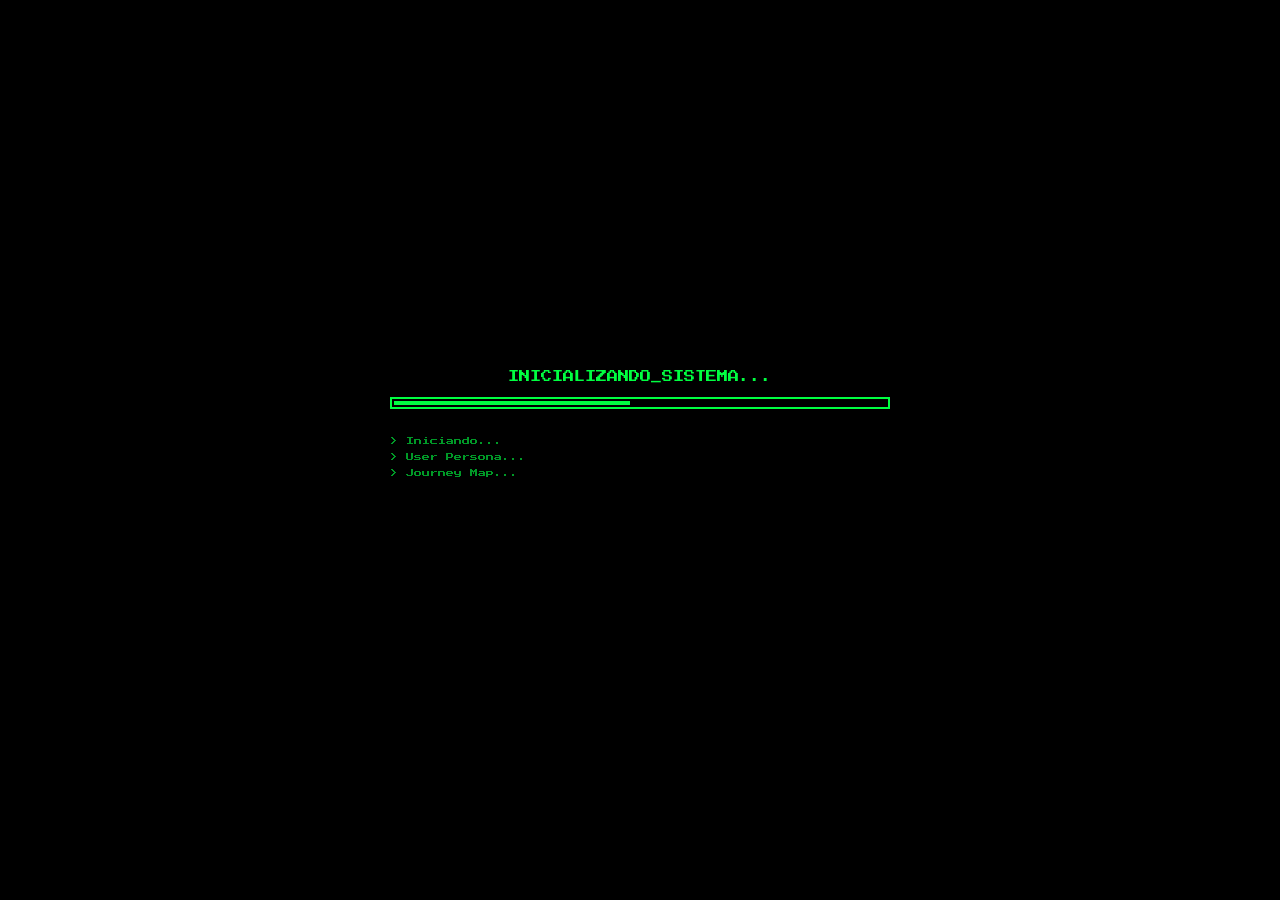
<file: index.html>
<!DOCTYPE html>
<html lang="es">
<head>
    <meta charset="UTF-8">
    <meta name="viewport" content="width=device-width, initial-scale=1.0">
    <title>HCD UPCH - Proyecto Matrix</title>
    <link href="https://fonts.googleapis.com/css2?family=Press+Start+2P&display=swap" rel="stylesheet">
    <link rel="stylesheet" href="css/style.css">
</head>
<body>
    <div id="transition-layer"></div>
    <div id="loader-screen">
        <div class="loader-content">
            <div id="status-text">INICIALIZANDO_SISTEMA...</div>
            <div class="progress-bar-container">
                <div id="progress-bar"></div>
            </div>
            <div id="loading-logs"></div>
        </div>
    </div>

    <canvas id="matrixCanvas"></canvas>

    <main class="main-container" id="main-content">
        
        <div class="univ-header-top">
            <img src="assets/logo-upch.png" alt="UPCH" class="univ-logo-img">
            <div class="univ-text-box">
                <p class="univ-title decrypt" data-text="UNIVERSIDAD PERUANA CAYETANO HEREDIA">UPCH</p>
                <p class="facultad-title decrypt" data-text="FACIE">FAC</p>
            </div>
        </div>

        <section class="caratula-frame">
            <div class="content-layout">
                
                <div class="logo-container" style="position: relative; overflow: hidden;">
                    <img src="assets/logo-equipo.png" alt="[ LOGO_EQUIPO ]" class="team-logo">
                </div>

                <div class="info-container">
                    <header class="institucion">
                        <p class="curso-label decrypt" data-text="Human Centered Design">CURSO</p>
                    </header>

                    <div class="team-info">
                        <h2 class="sub-label">[ PRESENTACIÓN ]</h2>
                        <h1 class="group-name decrypt" data-text="JAMB">...</h1>
                    </div>

                    <div class="integrantes-box">
                        <h3 class="decrypt" data-text="INTEGRANTES:">INT:</h3>
                        <ul>
                            <li class="decrypt" data-text="Cárdenas, Brad">INT 1</li>
                            <li class="decrypt" data-text="Apcho, César">INT 2</li>
                            <li class="decrypt" data-text="Lombardi, Joseph">INT 3</li>
                            <li class="decrypt" data-text="Quispe, Mattew">INT 4</li>
                        </ul>
                    </div>
                </div>
            </div>

            <footer class="caratula-footer">
                <button class="access-btn" onclick="window.location.href='nuestroEquipo.html'">
                    &gt; INGRESAR_AL_SISTEMA
                </button>
            </footer>
        </section>
    </main>

<footer class="caratula-footer">
        <button class="access-btn" onclick="SFX.button(); iniciarTransicion();">
            &gt; INGRESAR_AL_SISTEMA
        </button>
    </footer>

    <script src="js/sounds.js"></script>
    <script src="js/matrix.js"></script>
    <script>
    // ── Sonido BOOT al iniciar el loader ──
    window.addEventListener('load', () => {
        setTimeout(() => { SFX.boot(); }, 200);
    });

    // ── Sonido GLITCH al aparecer la carátula ──
    const _origStartLoading = startLoading;
    // Hook: cuando el loader termina y aparece la carátula, suena glitch
    const _loaderObserver = new MutationObserver((mutations) => {
        mutations.forEach(m => {
            if (m.target.id === 'main-content' && m.target.style.display === 'flex') {
                setTimeout(() => SFX.glitch(), 100);
                setTimeout(() => SFX.glitch(), 600);
                _loaderObserver.disconnect();
            }
        });
    });
    document.addEventListener('DOMContentLoaded', () => {
        const mc = document.getElementById('main-content');
        if (mc) _loaderObserver.observe(mc, { attributes: true, attributeFilter: ['style'] });

        // Botón dentro de la caratula-frame (el primero)
        document.querySelectorAll('.access-btn').forEach(btn => {
            btn.addEventListener('click', () => SFX.button());
        });
    });

    // ── Typewriter tick en cada log del loader ──
    const _origAppendChild = Element.prototype.appendChild;
    Element.prototype.appendChild = function(child) {
        const result = _origAppendChild.call(this, child);
        if (this.id === 'loading-logs' && child.tagName === 'P') {
            SFX.typewriter();
        }
        return result;
    };
    </script>
</body>
</html>
</file>
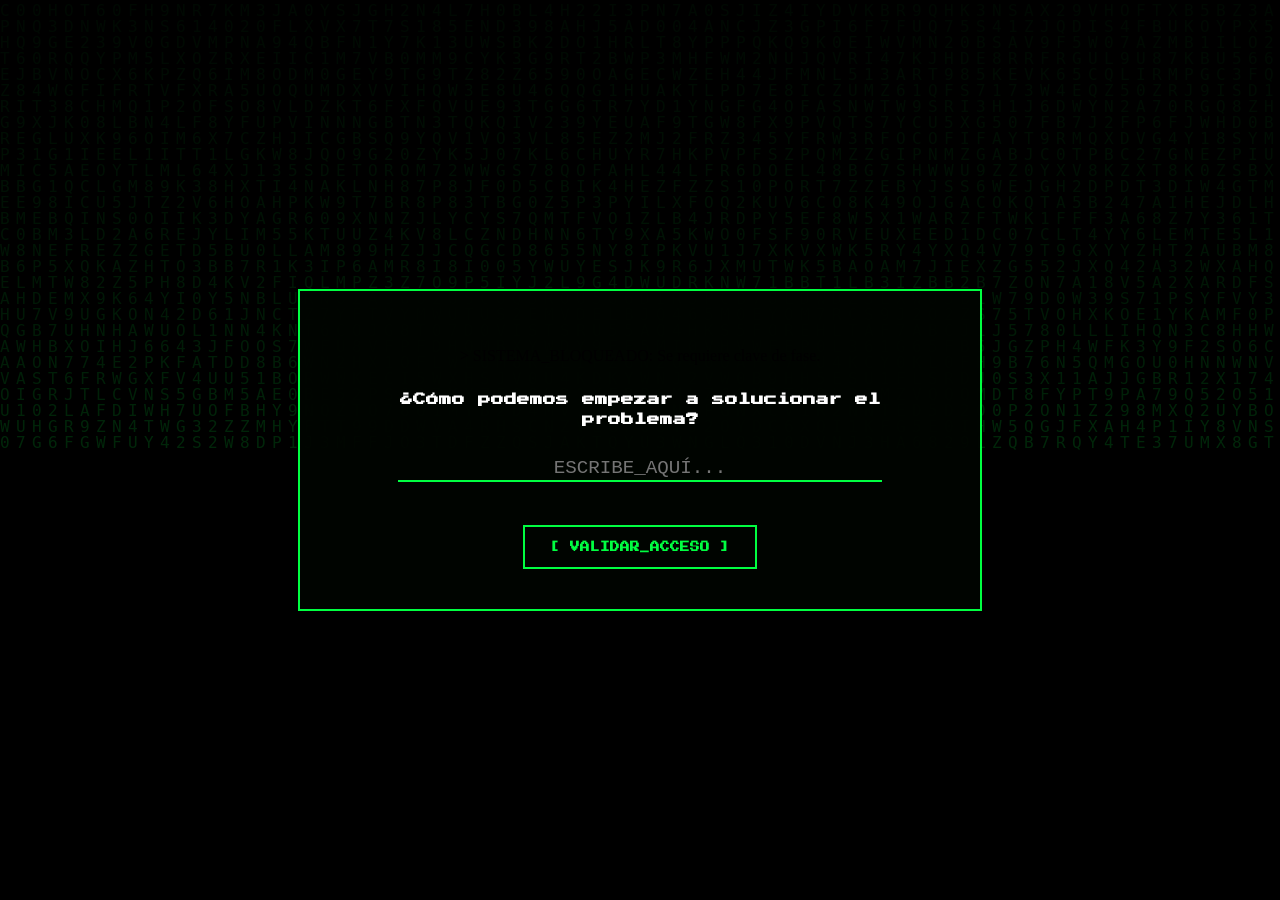
<file: Comprension.html>
<!DOCTYPE html>
<html lang="es">
<head>
    <meta charset="UTF-8">
    <title>SISTEMA - Validación de Acceso</title>
    <link href="https://fonts.googleapis.com/css2?family=Press+Start+2P&display=swap" rel="stylesheet">
    <link rel="stylesheet" href="css/compresion.css">
</head>
<body>
    <canvas id="matrixCanvas"></canvas>

    <!-- PANTALLA DE QUIZ / VALIDACIÓN -->
    <div id="quiz-overlay" class="main-viewport">
        <div class="quiz-container glitch-border">
            <p class="tp-text">> SISTEMA_BLOQUEADO: Se requiere clave de fase.</p>
            <h2 class="quiz-question">¿Cómo podemos empezar a solucionar el problema?</h2>
            <div class="input-wrapper">
                <input type="text" id="quiz-input" placeholder="ESCRIBE_AQUÍ..." autocomplete="off">
                <p id="error-msg" class="error-text"></p>
            </div>
            <button class="access-btn highlight" onclick="validarQuiz()">[ VALIDAR_ACCESO ]</button>
        </div>
    </div>

    <!-- CONTENIDO DE LA FASE (Oculto inicialmente) -->
    <div id="fase-content" class="main-viewport locked-content">
        <main class="comp-wrapper">
            <h1 class="main-title glitch-text" data-text="FASE_DE_COMPRESIÓN">
                FASE_DE_COMPRESIÓN
            </h1>
            
            <div class="insight-box glitch-border">
                <p class="tp-text-fase">> SISTEMA: ANALIZANDO RESULTADOS DE INVESTIGACIÓN...</p>
                <p class="tp-text-fase">> HALLAZGO: EL 100% DE LOS ENTREVISTADOS PRIORIZA CONTENIDO DINÁMICO.</p>
                <p class="tp-text-fase">> ESTADO: COMPRENSIÓN DEL PROBLEMA COMPLETADA.</p>
                <p id="ready-msg" class="ready-text"></p>
            </div>

            <div id="nav-btns" class="nav-container hidden">
                <button class="access-btn" onclick="window.location.href='DesignThinking.html'">< VOLVER</button>
                <button class="access-btn highlight" onclick="window.location.href='Entrevistas.html'">VER_ENTREVISTAS ></button>
            </div>
        </main>
    </div>

    <script src="js/sounds.js"></script>
    <script src="js/matrix.js"></script>
    <script src="js/compresion.js"></script>

    <script>
    // Typewriter sound on each character typed
    document.addEventListener('DOMContentLoaded', () => {
        // Patch the typing sequences to emit sounds
        const _tw_orig = String.prototype.charAt;
        
        // Hook: observe DOM mutations in .tp-text-fase elements to play typewriter sound
        const twObserver = new MutationObserver(() => {
            if (window.SFX) SFX.typewriter();
        });
        
        function watchTypewriterEls() {
            document.querySelectorAll('.tp-text-fase').forEach(el => {
                twObserver.observe(el, { childList: true, characterData: true, subtree: true });
            });
            const readyMsg = document.getElementById('ready-msg');
            if (readyMsg) twObserver.observe(readyMsg, { childList: true, characterData: true, subtree: true });
        }
        
        // Watch once quiz overlay hides
        const quizObs = new MutationObserver(() => {
            watchTypewriterEls();
            quizObs.disconnect();
        });
        const quizOverlay = document.getElementById('quiz-overlay');
        if (quizOverlay) quizObs.observe(quizOverlay, { attributes: true });
        
        // Nav buttons
        document.querySelectorAll('.access-btn').forEach(btn => {
            btn.addEventListener('click', () => { if(window.SFX) SFX.windowChange(); });
        });
    });
    </script>

</body>
</html>
</file>
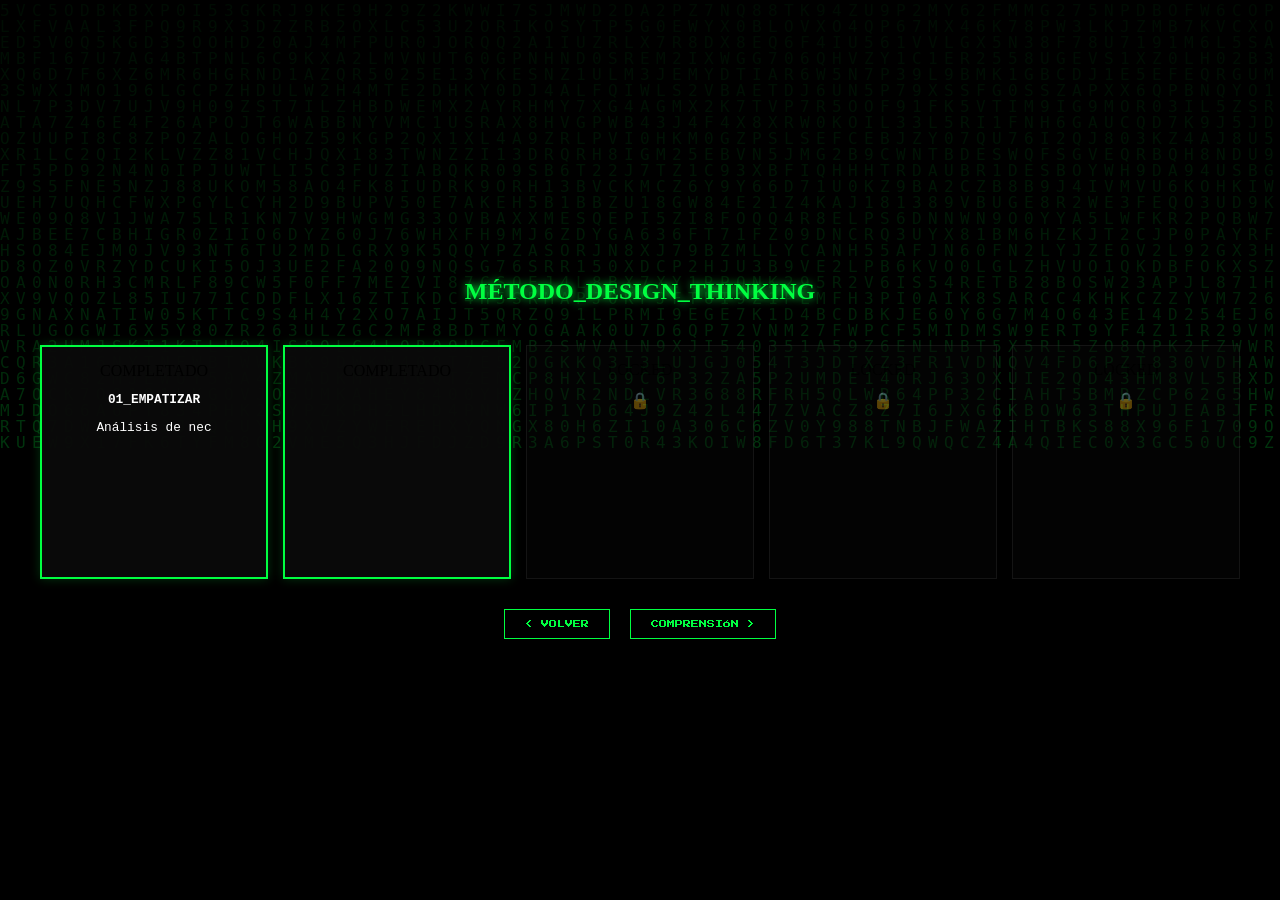
<file: DesignThinking.html>
<!DOCTYPE html>
<html lang="es">
<head>
    <meta charset="UTF-8">
    <title>SISTEMA - Design Thinking</title>
    <link href="https://fonts.googleapis.com/css2?family=Press+Start+2P&display=swap" rel="stylesheet">
    <link rel="stylesheet" href="css/design.css">
</head>
<body>
    <!-- El canvas va primero -->
    <canvas id="matrixCanvas"></canvas>

    <!-- El contenido va después en su propio universo -->
    <div class="main-viewport">
        <main class="dt-wrapper">
            <h1 class="main-title glitch-text" data-text="MÉTODO_DESIGN_THINKING">
                MÉTODO_DESIGN_THINKING
            </h1>
            
            <div class="fases-grid">
                <div class="fase-card active glitch-border">
                    <span class="status">COMPLETADO</span>
                    <h3 class="tp-text">01_EMPATIZAR</h3>
                    <p class="tp-text">Análisis de necesidades ciudadanas.</p>
                </div>
                <div class="fase-card active glitch-border">
                    <span class="status">COMPLETADO</span>
                    <h3 class="tp-text">02_DEFINIR</h3>
                    <p class="tp-text">Sintetizando la brecha digital.</p>
                </div>
                <div class="fase-card locked">
                    <span class="status">LOCKED</span>
                    <h3 class="tp-text">03_IDEAR</h3>
                    <div class="lock-icon">🔒</div>
                </div>
                <div class="fase-card locked">
                    <span class="status">LOCKED</span>
                    <h3 class="tp-text">04_PROTOTIPAR</h3>
                    <div class="lock-icon">🔒</div>
                </div>
                <div class="fase-card locked">
                    <span class="status">LOCKED</span>
                    <h3 class="tp-text">05_TESTEAR</h3>
                    <div class="lock-icon">🔒</div>
                </div>
            </div>

            <div class="nav-container">
                <button class="access-btn" onclick="SFX.windowChange(); window.location.href='PublicoObjetivo.html'">< VOLVER</button>
                <button class="access-btn highlight" onclick="window.location.href='Comprension.html'">COMPRENSIÓN ></button>
            </div>
        </main>
    </div>

    <script src="js/sounds.js"></script>
    <script src="js/matrix.js"></script>
    <script src="js/design.js"></script>
</body>
</html>
</file>
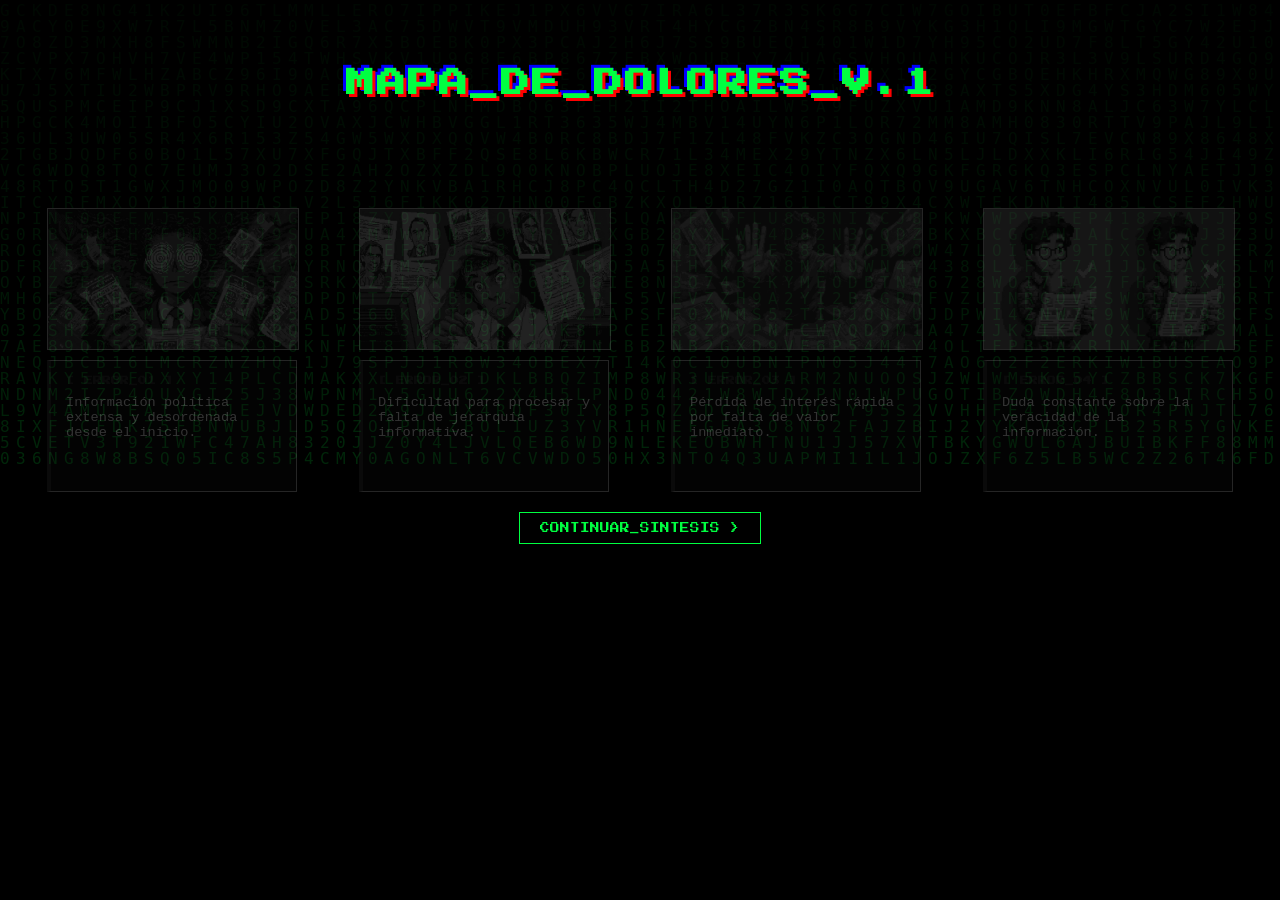
<file: Dolores.html>
<!DOCTYPE html>
<html lang="es">
<head>
    <meta charset="UTF-8">
    <title>SISTEMA - Mapa de Dolores</title>
    <link href="https://fonts.googleapis.com/css2?family=Press+Start+2P&display=swap" rel="stylesheet">
    <link rel="stylesheet" href="css/dolores.css">
</head>
<body>
    <canvas id="matrixCanvas"></canvas>

    <div class="main-viewport">
        <h1 class="main-title glitch-text" data-text="MAPA_DE_DOLORES_V.1">MAPA_DE_DOLORES_V.1</h1>
        
        <div class="journey-container">
            <!-- Dolor 1: Inicio -->
            <div class="node-item">
                <div class="vhs-container">
                    <img class="vhs-glitch-img" src="assets/pain1_a.jpg" data-alt="assets/pain1_b.jpg">
                    <div class="vhs-overlay"></div>
                </div>
                <div class="pain-box">
                    <h3>[ ERROR_01 ]</h3>
                    <p>Información política extensa y desordenada desde el inicio.</p>
                </div>
            </div>

            <div class="arrow">>></div>

            <!-- Dolor 2: Comprensión -->
            <div class="node-item">
                <div class="vhs-container">
                    <img class="vhs-glitch-img" src="assets/pain2_a.jpg" data-alt="assets/pain2_b.jpg">
                    <div class="vhs-overlay"></div>
                </div>
                <div class="pain-box">
                    <h3>[ ERROR_02 ]</h3>
                    <p>Dificultad para procesar y falta de jerarquía informativa.</p>
                </div>
            </div>

            <div class="arrow">>></div>

            <!-- Dolor 3: Durante -->
            <div class="node-item">
                <div class="vhs-container">
                    <img class="vhs-glitch-img" src="assets/pain3_a.jpg" data-alt="assets/pain3_b.jpg">
                    <div class="vhs-overlay"></div>
                </div>
                <div class="pain-box">
                    <h3>[ ERROR_03 ]</h3>
                    <p>Pérdida de interés rápida por falta de valor inmediato.</p>
                </div>
            </div>

            <div class="arrow">>></div>

            <!-- Dolor 4: Veracidad -->
            <div class="node-item">
                <div class="vhs-container">
                    <img class="vhs-glitch-img" src="assets/pain4_a.jpg" data-alt="assets/pain4_b.jpg">
                    <div class="vhs-overlay"></div>
                </div>
                <div class="pain-box">
                    <h3>[ ERROR_04 ]</h3>
                    <p>Duda constante sobre la veracidad de la información.</p>
                </div>
            </div>
        </div>

        <div class="nav-container">
            <button class="access-btn" onclick="SFX.windowChange(); window.location.href='newInsight.html'">CONTINUAR_SINTESIS ></button>
        </div>
    </div>

    <script src="js/sounds.js"></script>
    <script src="js/matrix.js"></script>
    <script src="js/dolores.js"></script>

    <script>
    /* ── Glitch sound en imágenes ── */
    (function() {
        function initImgGlitch() {
            // Observar cambios de clase en imágenes (active-glitch, glitch-out, etc.)
            document.querySelectorAll('img').forEach(img => {
                if (img._glitchSoundAttached) return;
                img._glitchSoundAttached = true;
                new MutationObserver(() => {
                    if (window.SFX) SFX.vhsGlitch();
                }).observe(img, { attributes: true, attributeFilter: ['class', 'src'] });
            });

            // Observar imágenes añadidas dinámicamente (ej: equipo)
            new MutationObserver(muts => {
                muts.forEach(m => m.addedNodes.forEach(node => {
                    if (node.nodeType !== 1) return;
                    const imgs = node.tagName === 'IMG' ? [node] : [...(node.querySelectorAll('img') || [])];
                    imgs.forEach(img => {
                        if (img._glitchSoundAttached) return;
                        img._glitchSoundAttached = true;
                        new MutationObserver(() => {
                            if (window.SFX) SFX.vhsGlitch();
                        }).observe(img, { attributes: true, attributeFilter: ['class', 'src'] });
                    });
                }));
            }).observe(document.body, { childList: true, subtree: true });

            // Glitch periódico aleatorio para páginas con imágenes estáticas
            const imgs = document.querySelectorAll('img');
            if (imgs.length > 0) {
                function randomGlitch() {
                    const img = imgs[Math.floor(Math.random() * imgs.length)];
                    if (window.SFX) SFX.vhsGlitch();
                    setTimeout(randomGlitch, Math.random() * 4000 + 2500);
                }
                setTimeout(randomGlitch, Math.random() * 3000 + 1500);
            }
        }
        document.readyState === 'loading'
            ? document.addEventListener('DOMContentLoaded', initImgGlitch)
            : initImgGlitch();
    })();
    </script>
</body>
</html>
</file>
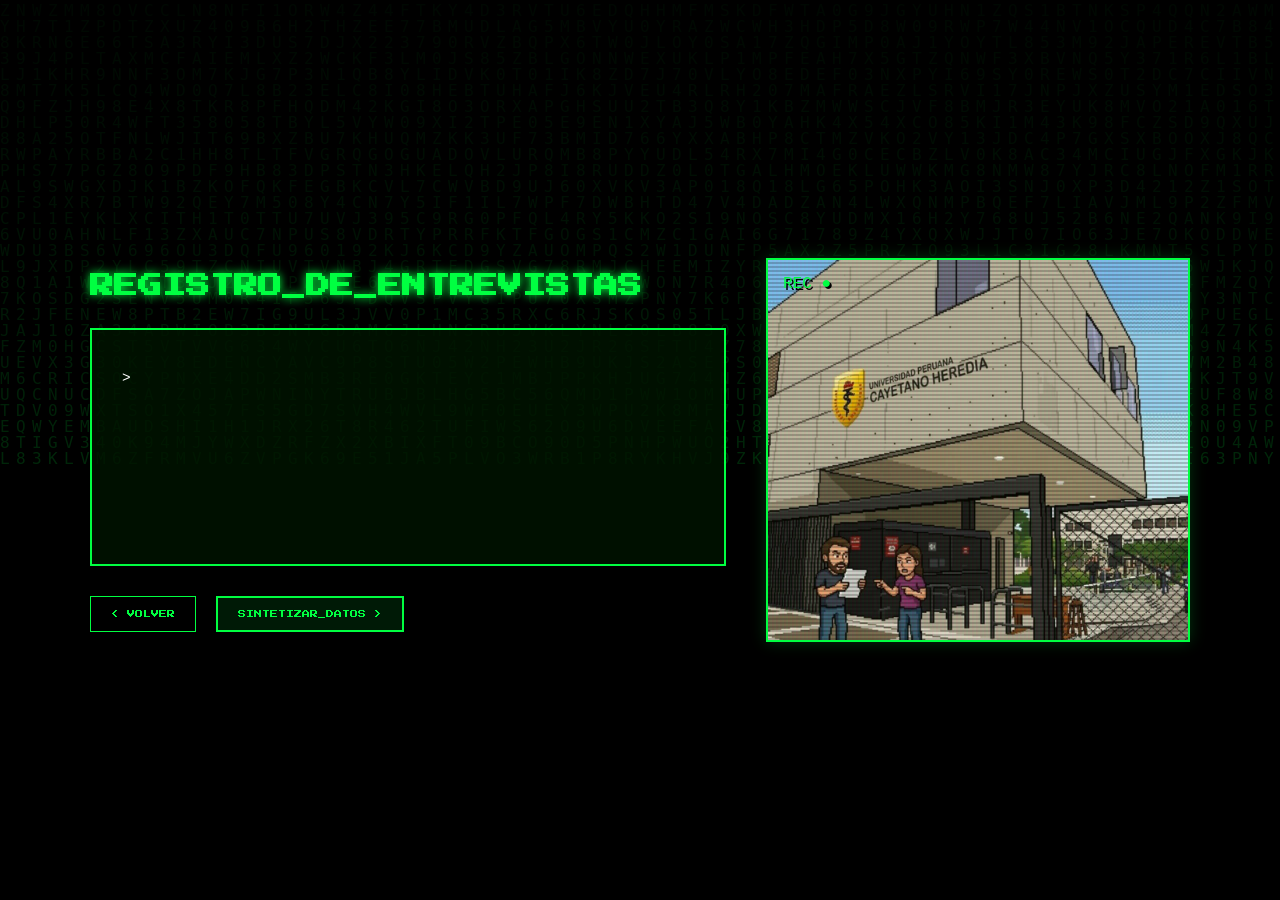
<file: Entrevistas.html>
<!DOCTYPE html>
<html lang="es">
<head>
    <meta charset="UTF-8">
    <title>SISTEMA - Registro de Entrevistas</title>
    <link href="https://fonts.googleapis.com/css2?family=Press+Start+2P&display=swap" rel="stylesheet">
    <link rel="stylesheet" href="css/entrevistas.css">
</head>
<body>
    <canvas id="matrixCanvas"></canvas>

    <div class="main-viewport">
        <main class="split-container">
            <!-- Columna Izquierda: Contenido HCD -->
            <div class="data-column">
                <h1 class="main-title">REGISTRO_DE_ENTREVISTAS</h1>
                
                <div class="insight-box">
                    <p class="tp-text-entrevista">> PUBLICO: Estudiantes UPCH (18-25 años).</p>
                    <p class="tp-text-entrevista">> PERFIL: Usuarios de redes sociales dinámicas.</p>
                    <p class="tp-text-entrevista">> HALLAZGO: Interés bajo en política tradicional.</p>
                    <br>
                    <p class="tp-text-entrevista">> OBJETIVO: Identificar fricciones en noticias.</p>
                    <p class="tp-text-entrevista">> HCD: Validar prototipos de consumo rápido.</p>
                </div>

                <div class="nav-container">
                    <button class="access-btn" onclick="SFX.windowChange(); window.location.href='Comprension.html'">< VOLVER</button>
                    <button class="access-btn highlight" onclick="window.location.href='Hallazgos.html'">SINTETIZAR_DATOS ></button>
                </div>
            </div>

            <!-- Columna Derecha: VHS Doble Imagen -->
            <div class="visual-column">
                <div class="vhs-container">
                    <div class="vhs-overlay">REC ●</div>
                    <div class="vhs-glitch-img">
                        <!-- Imagen A: Base -->
                        <img src="assets/Confusion.jpg" class="vhs-photo img-a" alt="Registro A">
                        <!-- Imagen B: Glitch -->
                        <img src="assets/Confusion2.jpg" class="vhs-photo img-b" alt="Registro B">
                        
                        <div class="vhs-lines"></div>
                        <div class="vhs-static"></div>
                    </div>
                    <div class="vhs-timestamp">MAY 05 2026</div>
                </div>
            </div>
        </main>
    </div>

    <script src="js/sounds.js"></script>
    <script src="js/matrix.js"></script>
    <script src="js/entrevistas.js"></script>

    <script>
    /* ── Glitch sound en imágenes ── */
    (function() {
        function initImgGlitch() {
            // Observar cambios de clase en imágenes (active-glitch, glitch-out, etc.)
            document.querySelectorAll('img').forEach(img => {
                if (img._glitchSoundAttached) return;
                img._glitchSoundAttached = true;
                new MutationObserver(() => {
                    if (window.SFX) SFX.vhsGlitch();
                }).observe(img, { attributes: true, attributeFilter: ['class', 'src'] });
            });

            // Observar imágenes añadidas dinámicamente (ej: equipo)
            new MutationObserver(muts => {
                muts.forEach(m => m.addedNodes.forEach(node => {
                    if (node.nodeType !== 1) return;
                    const imgs = node.tagName === 'IMG' ? [node] : [...(node.querySelectorAll('img') || [])];
                    imgs.forEach(img => {
                        if (img._glitchSoundAttached) return;
                        img._glitchSoundAttached = true;
                        new MutationObserver(() => {
                            if (window.SFX) SFX.vhsGlitch();
                        }).observe(img, { attributes: true, attributeFilter: ['class', 'src'] });
                    });
                }));
            }).observe(document.body, { childList: true, subtree: true });

            // Glitch periódico aleatorio para páginas con imágenes estáticas
            const imgs = document.querySelectorAll('img');
            if (imgs.length > 0) {
                function randomGlitch() {
                    const img = imgs[Math.floor(Math.random() * imgs.length)];
                    if (window.SFX) SFX.vhsGlitch();
                    setTimeout(randomGlitch, Math.random() * 4000 + 2500);
                }
                setTimeout(randomGlitch, Math.random() * 3000 + 1500);
            }
        }
        document.readyState === 'loading'
            ? document.addEventListener('DOMContentLoaded', initImgGlitch)
            : initImgGlitch();
    })();
    </script>
</body>
</html>
</file>
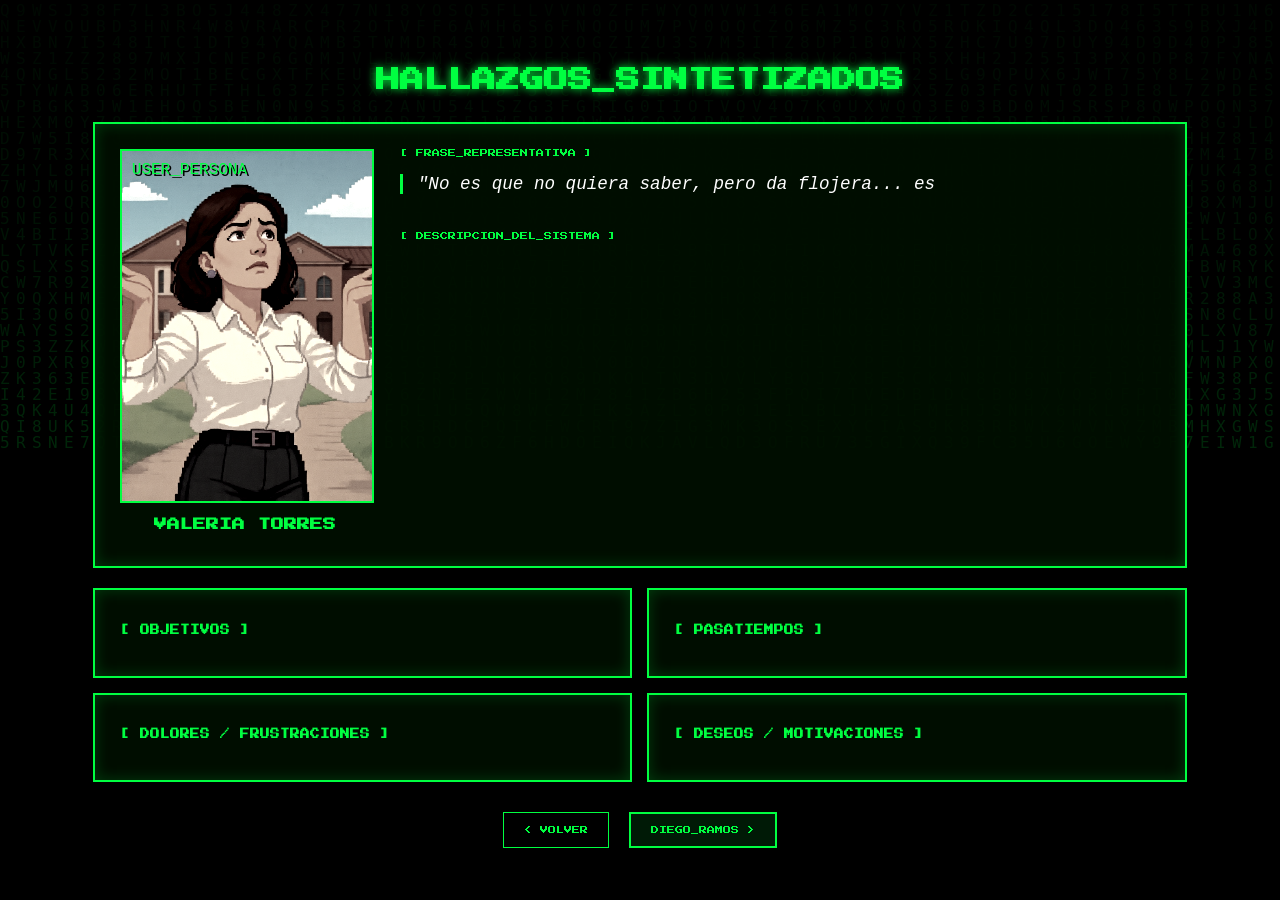
<file: Hallazgos.html>
<!DOCTYPE html>
<html lang="es">
<head>
    <meta charset="UTF-8">
    <title>SISTEMA - Hallazgos y User Persona</title>
    <link href="https://fonts.googleapis.com/css2?family=Press+Start+2P&display=swap" rel="stylesheet">
    <link rel="stylesheet" href="css/hallazgos.css">
</head>
<body>
    <canvas id="matrixCanvas"></canvas>

    <div class="main-viewport">
        <main id="hallazgos-wrapper">
            <!-- Título de la sección -->
            <h1 class="main-title glitch-text" data-text="HALLAZGOS_SINTETIZADOS">
                HALLAZGOS_SINTETIZADOS
            </h1>

            <!-- CONTENEDOR DE PERSONA (Cambiante) -->
            <div id="persona-container">
                <!-- SECCIÓN SUPERIOR: Perfil Completo -->
                <div class="profile-header insight-box">
                    <div class="photo-side">
                        <div class="vhs-glitch-img">
                            <!-- Referencia exacta a tu archivo -->
                            <img id="persona-photo" src="assets/anamaria.jpg" alt="User">
                            <div class="vhs-lines"></div>
                        </div>
                        <h2 id="persona-nombre" class="glitch-text">VALERIA TORRES</h2>
                    </div>
                    
                    <div class="text-side">
                        <div class="quote-container">
                            <span class="label">[ FRASE_REPRESENTATIVA ]</span>
                            <p id="persona-frase" class="frase-rep"></p>
                        </div>
                        <div class="desc-container">
                            <span class="label">[ DESCRIPCION_DEL_SISTEMA ]</span>
                            <p id="persona-desc" class="tp-hcd-main"></p>
                        </div>
                    </div>
                </div>

                <!-- SECCIÓN INFERIOR: Grilla de Datos -->
                <div class="hcd-grid">
                    <div class="grid-item insight-box">
                        <h3>[ OBJETIVOS ]</h3>
                        <ul id="list-obj" class="tp-list"></ul>
                    </div>
                    <div class="grid-item insight-box">
                        <h3>[ PASATIEMPOS ]</h3>
                        <ul id="list-pasa" class="tp-list"></ul>
                    </div>
                    <div class="grid-item insight-box">
                        <h3>[ DOLORES / FRUSTRACIONES ]</h3>
                        <ul id="list-dolor" class="tp-list"></ul>
                    </div>
                    <div class="grid-item insight-box">
                        <h3>[ DESEOS / MOTIVACIONES ]</h3>
                        <ul id="list-deseo" class="tp-list"></ul>
                    </div>
                </div>
            </div>

            <!-- Navegación -->
            <div class="nav-container">
                <button class="access-btn" onclick="SFX.windowChange(); window.location.href='Entrevistas.html'">< VOLVER</button>
                <!-- DEJA SOLO ESTE BOTÓN -->
                <button class="access-btn highlight" id="btn-next" onclick="siguientePersona()">DIEGO_RAMOS ></button>
            </div>
        </main>
    </div>

    <script src="js/sounds.js"></script>
    <script src="js/matrix.js"></script>
    <script src="js/hallazgos.js"></script>

    <script>
    /* ── Glitch sound en imágenes ── */
    (function() {
        function initImgGlitch() {
            // Observar cambios de clase en imágenes (active-glitch, glitch-out, etc.)
            document.querySelectorAll('img').forEach(img => {
                if (img._glitchSoundAttached) return;
                img._glitchSoundAttached = true;
                new MutationObserver(() => {
                    if (window.SFX) SFX.vhsGlitch();
                }).observe(img, { attributes: true, attributeFilter: ['class', 'src'] });
            });

            // Observar imágenes añadidas dinámicamente (ej: equipo)
            new MutationObserver(muts => {
                muts.forEach(m => m.addedNodes.forEach(node => {
                    if (node.nodeType !== 1) return;
                    const imgs = node.tagName === 'IMG' ? [node] : [...(node.querySelectorAll('img') || [])];
                    imgs.forEach(img => {
                        if (img._glitchSoundAttached) return;
                        img._glitchSoundAttached = true;
                        new MutationObserver(() => {
                            if (window.SFX) SFX.vhsGlitch();
                        }).observe(img, { attributes: true, attributeFilter: ['class', 'src'] });
                    });
                }));
            }).observe(document.body, { childList: true, subtree: true });

            // Glitch periódico aleatorio para páginas con imágenes estáticas
            const imgs = document.querySelectorAll('img');
            if (imgs.length > 0) {
                function randomGlitch() {
                    const img = imgs[Math.floor(Math.random() * imgs.length)];
                    if (window.SFX) SFX.vhsGlitch();
                    setTimeout(randomGlitch, Math.random() * 4000 + 2500);
                }
                setTimeout(randomGlitch, Math.random() * 3000 + 1500);
            }
        }
        document.readyState === 'loading'
            ? document.addEventListener('DOMContentLoaded', initImgGlitch)
            : initImgGlitch();
    })();
    </script>
</body>
</html>
</file>
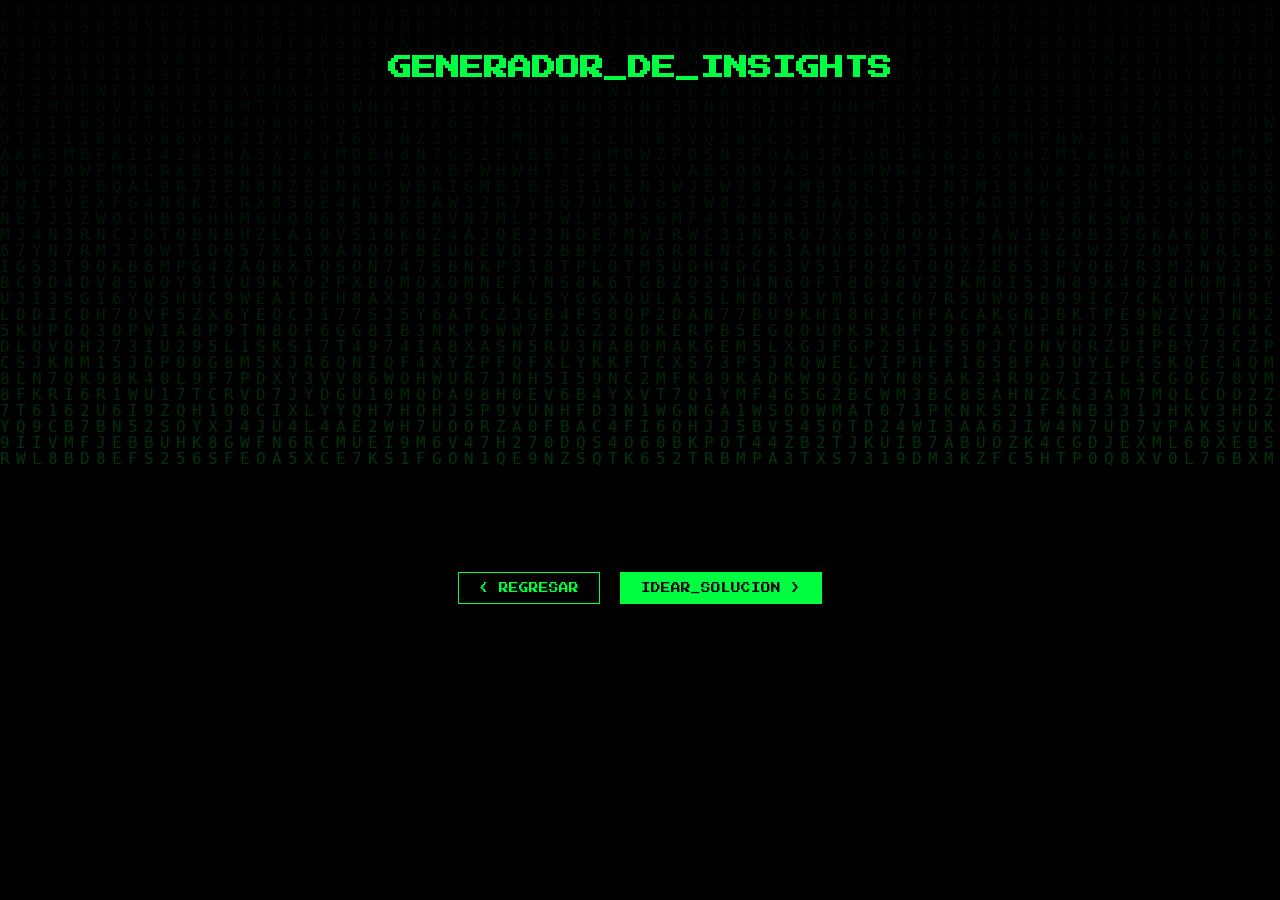
<file: newInsight.html>
<!DOCTYPE html>
<html lang="es">
<head>
    <meta charset="UTF-8">
    <title>SISTEMA - Insight & HMW</title>
    <link href="https://fonts.googleapis.com/css2?family=Press+Start+2P&display=swap" rel="stylesheet">
    <link rel="stylesheet" href="css/insight.css">
</head>
<body>
    <canvas id="matrixCanvas"></canvas>

    <div class="main-viewport">
        <h1 class="main-title glitch-text" data-text="GENERADOR_DE_INSIGHTS">GENERADOR_DE_INSIGHTS</h1>
        
        <div class="insight-map">
            <!-- Paso 1 -->
            <div class="map-node red-node reveal-item">
                <span class="label">[ HMW_01 ]</span>
                <p>¿Cómo podríamos facilitar que el estudiante acceda a contenido político sin que la desorganización lo abrume?</p>
            </div>

            <div class="map-connector reveal-item">>></div>

            <!-- Paso 2 -->
            <div class="map-node red-node reveal-item">
                <span class="label">[ HMW_02 ]</span>
                <p>¿Cómo podríamos diseñar formatos breves que capturen el interés inmediato del estudiante?</p>
            </div>

            <div class="map-connector reveal-item">>></div>

            <!-- Paso 3 -->
            <div class="map-node red-node reveal-item">
                <span class="label">[ HMW_03 ]</span>
                <p>¿Cómo podríamos construir una fuente de información que proyecte confianza y neutralidad?</p>
            </div>

            <div class="map-connector reveal-item">>></div>

            <!-- Paso 4: INSIGHT (VERDE) -->
            <div class="map-node green-node reveal-item">
                <span class="label">[ INSIGHT_MAESTRO ]</span>
                <p>El estudiante necesita informarse de manera sencilla porque el exceso de información desorganizada le genera saturación y abandono.</p>
            </div>

            <div class="map-connector reveal-item">>></div>

            <!-- Paso 5: HMW MAESTRO -->
            <div class="hmw-master-box reveal-item">
                <span class="label">[ HMW_ESTRATEGIA ]</span>
                <p>Los estudiantes necesitan acceder a información política que no les genere saturación, porque cuando la perciben como excesiva o demandante, tienden a evadirla incluso si inicialmente tienen interés.</p>
            </div>
        </div>

        <div class="nav-container">
            <button class="access-btn" onclick="SFX.windowChange(); window.location.href='Dolores.html'">< REGRESAR</button>
            <!-- Asegúrate de que el href coincida con el nombre de tu archivo -->
            <button class="access-btn highlight" onclick="SFX.windowChange(); window.location.href='Solucion.html'">IDEAR_SOLUCION ></button>
        </div>
    </div>

    <script src="js/sounds.js"></script>
    <script src="js/matrix.js"></script>
    <script src="js/insight.js"></script>
</body>
</html>
</file>
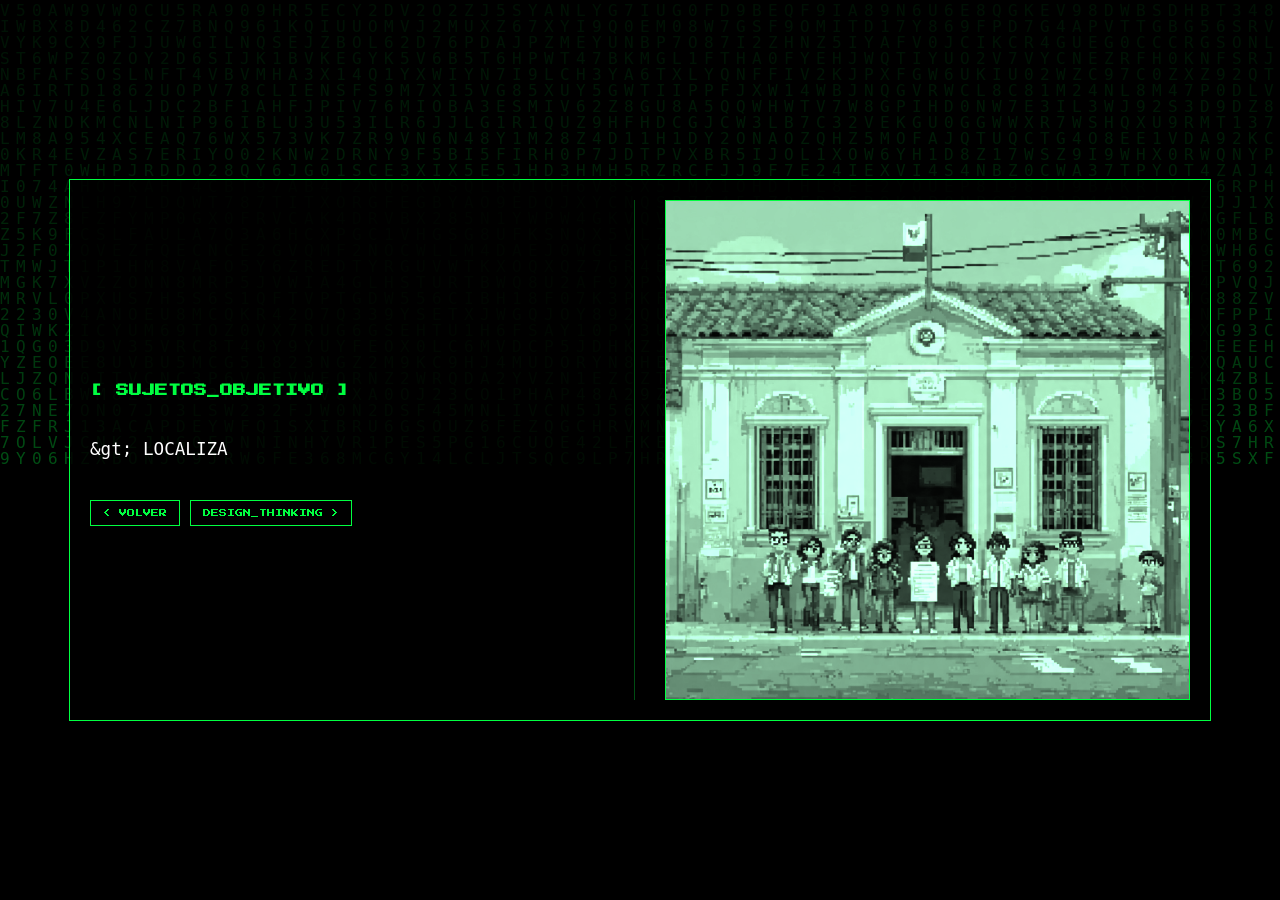
<file: PublicoObjetivo.html>
<!DOCTYPE html>
<html lang="es">
<head>
    <meta charset="UTF-8">
    <title>SISTEMA - Público Objetivo</title>
    <link href="https://fonts.googleapis.com/css2?family=Press+Start+2P&display=swap" rel="stylesheet">
    <link rel="stylesheet" href="css/publico.css">
</head>
<body>
    <canvas id="matrixCanvas"></canvas>

    <main class="split-container">
        <!-- COLUMNA IZQUIERDA: TEXTO -->
        <section class="text-side">
            <h1 class="glitch-text" data-text="[ SUJETOS_OBJETIVO ]">[ SUJETOS_OBJETIVO ]</h1>
            
            <div class="problem-content">
                <p id="typewriter-publico">
                    > LOCALIZANDO_PERFILES...<br>
                    > CIUDADANO_X: Jóvenes de 18-35 años.<br>
                    > ESTADO: Desconectados del sistema.<br>
                    > MISIÓN: Reintegración mediante herramientas críticas.
                </p>
            </div>

            <div class="nav-buttons">
                <button class="access-btn" onclick="SFX.windowChange(); window.location.href='RetoInicial.html'">
                    < VOLVER
                </button>
                <button class="access-btn" onclick="SFX.windowChange(); window.location.href='DesignThinking.html'">
                    DESIGN_THINKING >
                </button>
            </div>
        </section>

        <!-- COLUMNA DERECHA: DOBLE IMAGEN GLITCH -->
        <section class="image-side">
            <div class="vhs-container">
                <div class="vhs-lines"></div>
                <!-- Intercambio entre estas dos imágenes -->
                <img src="assets/publico1.jpg" class="glitch-img img-a" alt="Sujeto A">
                <img src="assets/publico2.jpg" class="glitch-img img-b" alt="Sujeto B">
            </div>
        </section>
    </main>

    <script src="js/sounds.js"></script>
    <script src="js/matrix.js"></script>
    <script src="js/publico.js"></script>

    <script>
    /* ── Glitch sound en imágenes ── */
    (function() {
        function initImgGlitch() {
            // Observar cambios de clase en imágenes (active-glitch, glitch-out, etc.)
            document.querySelectorAll('img').forEach(img => {
                if (img._glitchSoundAttached) return;
                img._glitchSoundAttached = true;
                new MutationObserver(() => {
                    if (window.SFX) SFX.vhsGlitch();
                }).observe(img, { attributes: true, attributeFilter: ['class', 'src'] });
            });

            // Observar imágenes añadidas dinámicamente (ej: equipo)
            new MutationObserver(muts => {
                muts.forEach(m => m.addedNodes.forEach(node => {
                    if (node.nodeType !== 1) return;
                    const imgs = node.tagName === 'IMG' ? [node] : [...(node.querySelectorAll('img') || [])];
                    imgs.forEach(img => {
                        if (img._glitchSoundAttached) return;
                        img._glitchSoundAttached = true;
                        new MutationObserver(() => {
                            if (window.SFX) SFX.vhsGlitch();
                        }).observe(img, { attributes: true, attributeFilter: ['class', 'src'] });
                    });
                }));
            }).observe(document.body, { childList: true, subtree: true });

            // Glitch periódico aleatorio para páginas con imágenes estáticas
            const imgs = document.querySelectorAll('img');
            if (imgs.length > 0) {
                function randomGlitch() {
                    const img = imgs[Math.floor(Math.random() * imgs.length)];
                    if (window.SFX) SFX.vhsGlitch();
                    setTimeout(randomGlitch, Math.random() * 4000 + 2500);
                }
                setTimeout(randomGlitch, Math.random() * 3000 + 1500);
            }
        }
        document.readyState === 'loading'
            ? document.addEventListener('DOMContentLoaded', initImgGlitch)
            : initImgGlitch();
    })();
    </script>
</body>
</html>
</file>
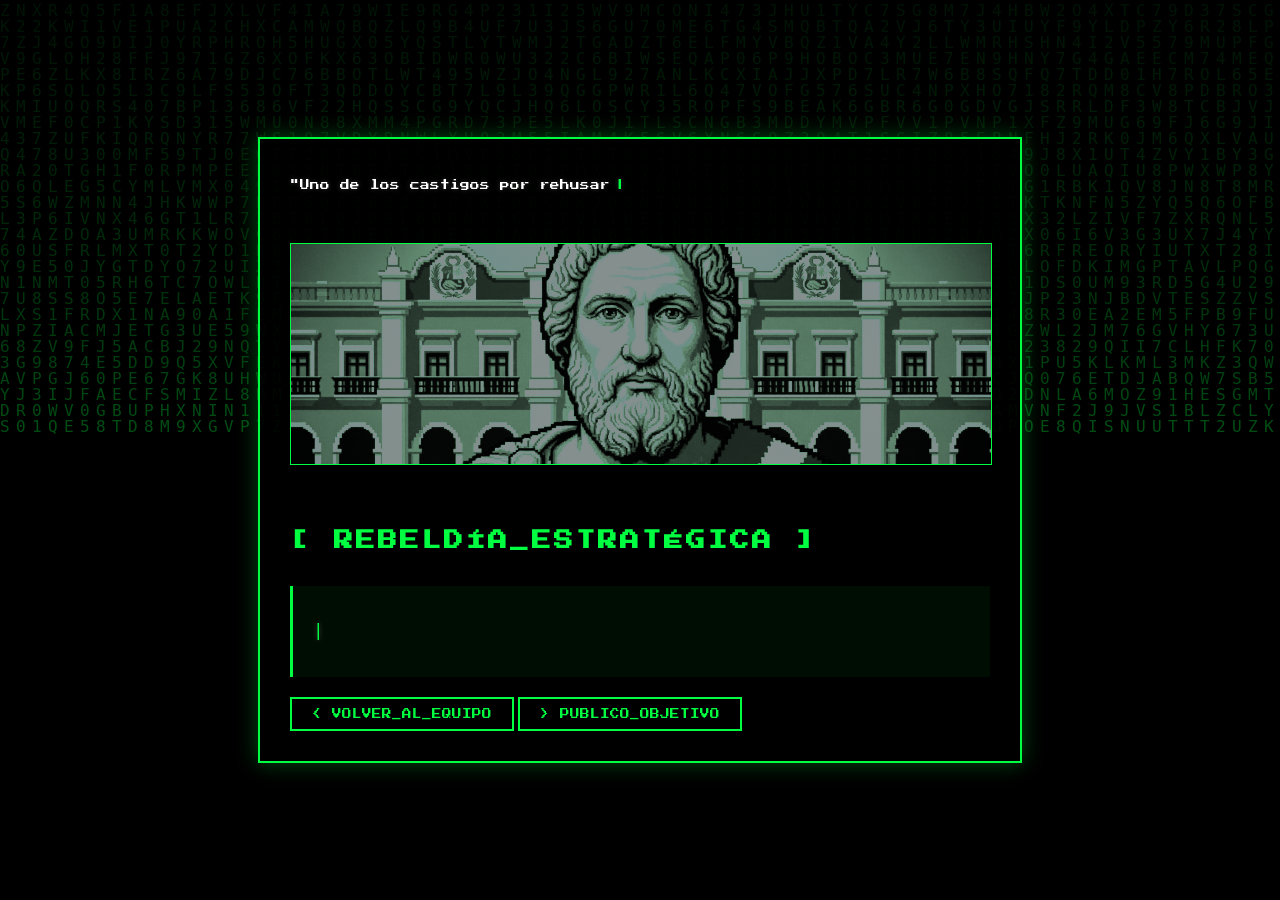
<file: RetoInicial.html>
<!DOCTYPE html>
<html lang="es">
<head>
    <meta charset="UTF-8">
    <title>SISTEMA - Reto Inicial</title>
    <link href="https://fonts.googleapis.com/css2?family=Press+Start+2P&display=swap" rel="stylesheet">
    <link rel="stylesheet" href="css/reto.css">
</head>
<body>
    <canvas id="matrixCanvas"></canvas>
    
        <main class="reto-container">
            <section class="quote-box">
                <p class="cita">"Uno de los castigos por rehusarte a participar en política es que terminarás siendo gobernado por tus inferiores."</p>
                <span class="autor">— Platón</span>
                
                <!-- ESPACIO PARA LA IMAGEN DEL RETO -->
                <div class="glitch-img-container">
                    <img src="assets/reto-visual.png" alt="Visual del Reto" class="img-reto">
                    <div class="glitch-overlay"></div>
                </div>
            </section>

            <section class="content-box">
                <!-- El atributo data-text es vital para el efecto CSS -->
                <h2 class="titulo-reto glitch-text" data-text="[ REBELDÍA_ESTRATÉGICA ]">
                    [ REBELDÍA_ESTRATÉGICA ]
                </h2>
                <div class="espacio-reto">
                    <p id="texto-reto">EL_RETO_INICIAL_AQUÍ: Describe tu propuesta o desafío inicial del proyecto.</p>
                </div>
            </section>

<!-- Dentro de la sección de botones en RetoInicial.html -->
            <div class="nav-buttons">
                <button class="access-btn" onclick="SFX.windowChange(); window.history.back()">
                    < VOLVER_AL_EQUIPO
                </button>
                
                <!-- NUEVO BOTÓN PARA PÚBLICO OBJETIVO -->
                <button class="access-btn" onclick="SFX.windowChange(); window.location.href='PublicoObjetivo.html'">
                    > PUBLICO_OBJETIVO
                </button>
            </div>
        </main>
    <script src="js/sounds.js"></script>
    <script src="js/matrix.js"></script>
    <script src="js/reto.js"></script>

    <script>
    /* ── Glitch sound en imágenes ── */
    (function() {
        function initImgGlitch() {
            // Observar cambios de clase en imágenes (active-glitch, glitch-out, etc.)
            document.querySelectorAll('img').forEach(img => {
                if (img._glitchSoundAttached) return;
                img._glitchSoundAttached = true;
                new MutationObserver(() => {
                    if (window.SFX) SFX.vhsGlitch();
                }).observe(img, { attributes: true, attributeFilter: ['class', 'src'] });
            });

            // Observar imágenes añadidas dinámicamente (ej: equipo)
            new MutationObserver(muts => {
                muts.forEach(m => m.addedNodes.forEach(node => {
                    if (node.nodeType !== 1) return;
                    const imgs = node.tagName === 'IMG' ? [node] : [...(node.querySelectorAll('img') || [])];
                    imgs.forEach(img => {
                        if (img._glitchSoundAttached) return;
                        img._glitchSoundAttached = true;
                        new MutationObserver(() => {
                            if (window.SFX) SFX.vhsGlitch();
                        }).observe(img, { attributes: true, attributeFilter: ['class', 'src'] });
                    });
                }));
            }).observe(document.body, { childList: true, subtree: true });

            // Glitch periódico aleatorio para páginas con imágenes estáticas
            const imgs = document.querySelectorAll('img');
            if (imgs.length > 0) {
                function randomGlitch() {
                    const img = imgs[Math.floor(Math.random() * imgs.length)];
                    if (window.SFX) SFX.vhsGlitch();
                    setTimeout(randomGlitch, Math.random() * 4000 + 2500);
                }
                setTimeout(randomGlitch, Math.random() * 3000 + 1500);
            }
        }
        document.readyState === 'loading'
            ? document.addEventListener('DOMContentLoaded', initImgGlitch)
            : initImgGlitch();
    })();
    </script>
</body>
</html>
</file>
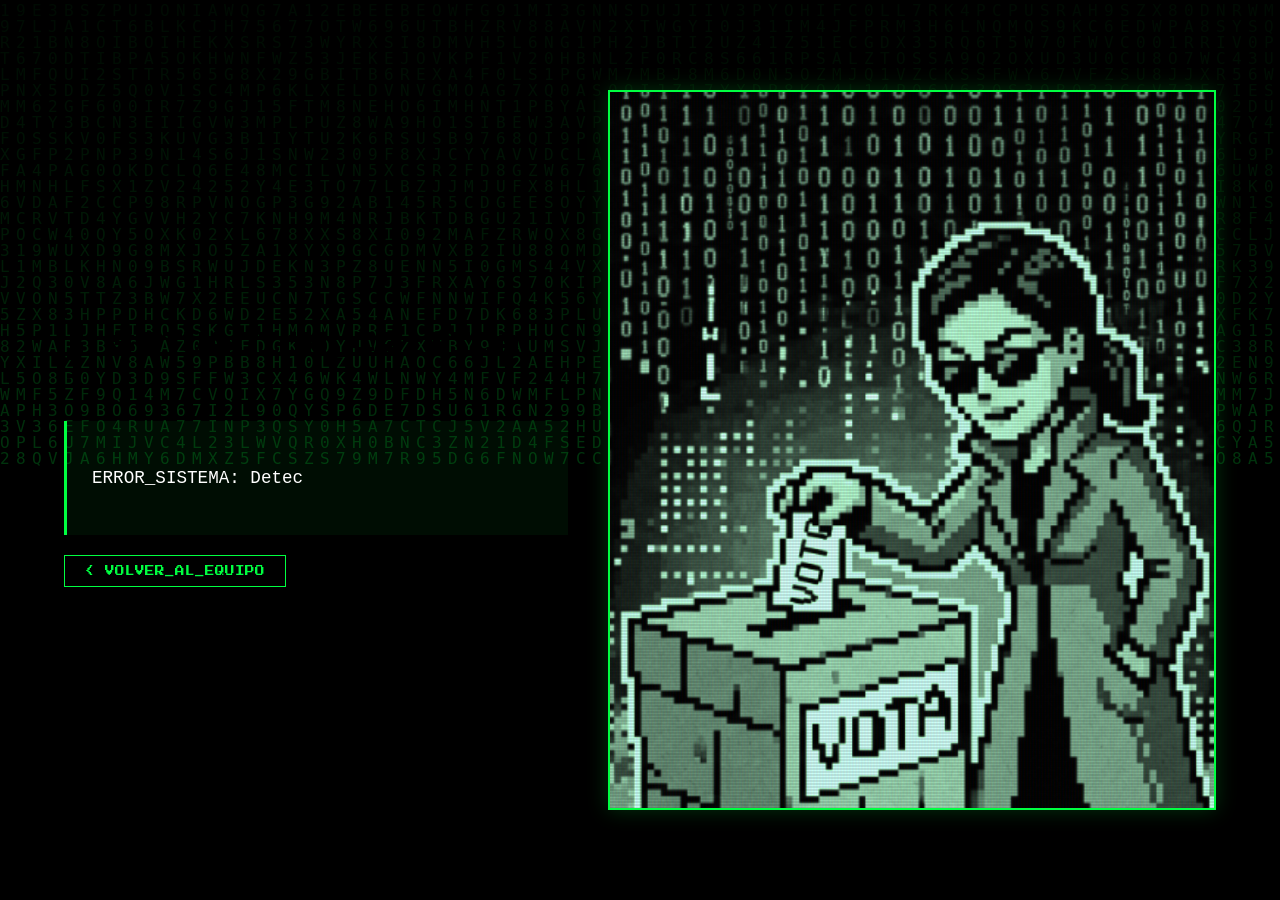
<file: SituacionProblematica.html>
<!DOCTYPE html>
<html lang="es">
<head>
    <meta charset="UTF-8">
    <title>SISTEMA - Situación Crítica</title>
    <!-- Importante: La fuente debe estar aquí también -->
    <link href="https://fonts.googleapis.com/css2?family=Press+Start+2P&display=swap" rel="stylesheet">
    <link rel="stylesheet" href="css/problematica.css">
</head>
<body>
    <canvas id="matrixCanvas"></canvas>

    <main class="split-container">
        <!-- LADO IZQUIERDO: TEXTO -->
        <section class="text-side">
            <h1 class="glitch-text" data-text="[ SITUACIÓN_CRÍTICA ]">[ SITUACIÓN_CRÍTICA ]</h1>
            <div class="problem-content">
                <p id="typewriter-prob">
                    ERROR_SISTEMA: Detectando anomalía en la estructura social. 
                    La apatía política ha alcanzado niveles críticos. 
                    El desinterés ciudadano permite que el código corrupto tome el control...
                </p>
            </div>
            <button class="access-btn" onclick="SFX.windowChange(); window.location.href='nuestroEquipo.html'">
                < VOLVER_AL_EQUIPO
            </button>
        </section>

        <!-- LADO DERECHO: IMAGEN VHS -->
        <section class="image-side">
            <div class="vhs-container">
                <div class="vhs-lines"></div>
                <!-- Asegúrate que imagen.jpg e imagen_2.jpg existan en assets -->
                <img src="assets/imagen.jpg" class="glitch-img img-main" alt="Capa 1">
                <img src="assets/imagen_2.jpg" class="glitch-img img-glitch" alt="Capa 2">
            </div>
        </section>
    </main>

    <script src="js/sounds.js"></script>
    <script src="js/matrix.js"></script>
    <script src="js/problematica.js"></script>

    <script>
    /* ── Glitch sound en imágenes ── */
    (function() {
        function initImgGlitch() {
            // Observar cambios de clase en imágenes (active-glitch, glitch-out, etc.)
            document.querySelectorAll('img').forEach(img => {
                if (img._glitchSoundAttached) return;
                img._glitchSoundAttached = true;
                new MutationObserver(() => {
                    if (window.SFX) SFX.vhsGlitch();
                }).observe(img, { attributes: true, attributeFilter: ['class', 'src'] });
            });

            // Observar imágenes añadidas dinámicamente (ej: equipo)
            new MutationObserver(muts => {
                muts.forEach(m => m.addedNodes.forEach(node => {
                    if (node.nodeType !== 1) return;
                    const imgs = node.tagName === 'IMG' ? [node] : [...(node.querySelectorAll('img') || [])];
                    imgs.forEach(img => {
                        if (img._glitchSoundAttached) return;
                        img._glitchSoundAttached = true;
                        new MutationObserver(() => {
                            if (window.SFX) SFX.vhsGlitch();
                        }).observe(img, { attributes: true, attributeFilter: ['class', 'src'] });
                    });
                }));
            }).observe(document.body, { childList: true, subtree: true });

            // Glitch periódico aleatorio para páginas con imágenes estáticas
            const imgs = document.querySelectorAll('img');
            if (imgs.length > 0) {
                function randomGlitch() {
                    const img = imgs[Math.floor(Math.random() * imgs.length)];
                    if (window.SFX) SFX.vhsGlitch();
                    setTimeout(randomGlitch, Math.random() * 4000 + 2500);
                }
                setTimeout(randomGlitch, Math.random() * 3000 + 1500);
            }
        }
        document.readyState === 'loading'
            ? document.addEventListener('DOMContentLoaded', initImgGlitch)
            : initImgGlitch();
    })();
    </script>
</body>
</html>
</file>
<file: css/style.css>
:root {
    --matrix-green: #00ff41;
    --matrix-dark: #000000;
    --font-retro: 'Press Start 2P', cursive;
}

* {
    box-sizing: border-box; /* Evita que el padding agrande los cuadros */
}

body, html {
    height: 100%;
    margin: 0;
    background-color: var(--matrix-dark);
    font-family: var(--font-retro);
    color: var(--matrix-green);
    overflow: hidden; /* Evita el scroll */
}

/* LOADER - Pantalla de carga */
#loader-screen {
    position: fixed;
    top: 0; left: 0;
    width: 100vw; height: 100vh;
    background-color: #000;
    display: flex;
    justify-content: center;
    align-items: center;
    z-index: 10000;
    flex-direction: column;
}

.loader-content { width: 90%; max-width: 500px; text-align: center; }
#status-text { font-size: 0.7rem; margin-bottom: 15px; }
.progress-bar-container { width: 100%; height: 12px; border: 2px solid var(--matrix-green); padding: 2px; }
#progress-bar { width: 0%; height: 100%; background-color: var(--matrix-green); transition: width 0.1s; }
#loading-logs { height: 100px; font-size: 0.5rem; color: rgba(0, 255, 65, 0.6); margin-top: 20px; overflow: hidden; text-align: left; }

.fade-out { opacity: 0; transition: 0.8s; pointer-events: none; }

/* HEADER UPCH (Esquina superior) */
.univ-header-top {
    position: absolute;
    top: 20px; right: 20px;
    display: flex; align-items: center; gap: 10px;
    opacity: 0; z-index: 50;
}
.univ-header-top.show { opacity: 1; }
.univ-logo-img { height: 50px; width: auto; }
.univ-text-box { text-align: left; border-left: 1px solid var(--matrix-green); padding-left: 10px; }
.univ-title { font-size: 0.4rem; margin: 0; max-width: 200px; }
.facultad-title { font-size: 0.5rem; margin-top: 3px; color: #fff; }

/* CARÁTULA PRINCIPAL */
#matrixCanvas { position: fixed; top: 0; left: 0; z-index: -1; opacity: 0.2; }

.main-container {
    display: none; /* Se activa por JS */
    width: 100vw; height: 100vh;
    justify-content: center;
    align-items: center;
    padding: 20px;
}

.caratula-frame {
    border: 2px solid var(--matrix-green);
    background: rgba(0, 0, 0, 0.85);
    padding: 30px;
    max-width: 95%;
    max-height: 90vh; /* Asegura que entre en la pantalla */
    display: flex;
    flex-direction: column;
    justify-content: space-between;
    overflow: hidden;
}

.content-layout {
    display: flex;
    align-items: center;
    gap: 30px;
    flex-grow: 1;
}

.logo-container { flex: 0 0 35%; display: flex; justify-content: center; }
.team-logo { max-width: 100%; max-height: 300px; height: auto; }

.info-container { flex: 1; }
.group-name { font-size: 1.5rem; margin: 10px 0; color: #fff; }
.integrantes-box { border-top: 1px solid rgba(0, 255, 65, 0.3); padding-top: 15px; margin-top: 10px; }
.integrantes-box li { font-size: 0.55rem; margin-bottom: 8px; list-style: none; }

.caratula-footer { text-align: right; margin-top: 15px; }
.access-btn {
    background: transparent; border: 2px solid var(--matrix-green);
    color: var(--matrix-green); padding: 10px 20px;
    font-family: var(--font-retro); cursor: pointer; font-size: 0.7rem;
}
/* CAPA DE TRANSICIÓN */
#transition-layer {
    position: fixed;
    top: 0;
    left: 0;
    width: 100vw;
    height: 100vh;
    background: #000;
    z-index: 20000; /* Por encima de todo */
    pointer-events: none;
    opacity: 0;
    transition: opacity 0.5s ease;
}

/* Efecto cuando se activa */
#transition-layer.active {
    opacity: 1;
    /* Usamos un GIF de Matrix para la transición rápida */
    background-image: url('https://upload.wikimedia.org/wikipedia/commons/e/e6/Matrix_code.gif');
    background-size: cover;
}
/* Animación de Glitch */
@keyframes glitch-img {
  0% {
    clip-path: inset(40% 0 61% 0);
    transform: translate(-5px, -5px);
  }
  10% {
    clip-path: inset(92% 0 1% 0);
    transform: translate(5px, 5px);
  }
  20% {
    clip-path: inset(25% 0 58% 0);
    transform: translate(-5px, 5px);
  }
  30% {
    clip-path: inset(75% 0 15% 0);
    transform: translate(5px, -5px);
  }
  40% {
    clip-path: inset(51% 0 27% 0);
    transform: translate(-5px, 5px);
  }
  50% {
    clip-path: inset(0% 0 0% 0);
    transform: translate(0, 0);
  }
  100% {
    clip-path: inset(0% 0 0% 0);
    transform: translate(0, 0);
  }
}

/* Aplicar el efecto al logo */
.team-logo {
    max-width: 100%;
    max-height: 300px;
    height: auto;
    position: relative;
    /* Filtro para que se vea un poco más "digital" */
    filter: drop-shadow(0 0 5px var(--matrix-green));
}

/* El efecto se activa constantemente con una pausa */
.team-logo:hover, .team-logo {
    animation: glitch-img 2s infinite linear alternate-reverse;
}

/* Efecto de color adicional (opcional) */
.logo-container::before {
    content: "";
    position: absolute;
    top: 0; left: 0;
    width: 100%; height: 100%;
    background: transparent;
    z-index: -1;
    box-shadow: 0 0 20px rgba(0, 255, 65, 0.2);
}
</file>
<file: css/compresion.css>
:root {
    --matrix-green: #00ff41;
    --matrix-dark: #000000;
    --font-retro: 'Press Start 2P', cursive;
}

body, html {
    background-color: black !important;
    margin: 0; padding: 0;
    width: 100%; height: 100%;
    overflow: hidden;
}

#matrixCanvas {
    position: fixed;
    top: 0; left: 0;
    width: 100vw; height: 100vh;
    z-index: 1;
    opacity: 0.15; /* Más sutil para leer mejor los datos */
}

.main-viewport {
    position: absolute;
    top: 0; left: 0;
    width: 100%; height: 100%;
    display: flex;
    justify-content: center;
    align-items: center;
    z-index: 99;
}

.comp-wrapper {
    width: 90%;
    max-width: 800px;
    text-align: center;
}

.main-title {
    font-size: 1.8rem;
    color: var(--matrix-green);
    margin-bottom: 50px;
    font-family: var(--font-retro);
    text-shadow: 0 0 10px var(--matrix-green);
}

.insight-box {
    background: rgba(0, 20, 0, 0.8);
    border: 2px solid var(--matrix-green);
    padding: 40px;
    margin-bottom: 40px;
    color: var(--matrix-green); /* Asegura que todo lo de adentro sea verde por defecto[cite: 2] */
}

/* ... (mantener lo anterior de body, matrixCanvas y main-viewport) ... */

/* Este es el cambio clave */
.tp-text-fase {
    font-family: 'Courier New', monospace;
    font-size: 0.9rem;
    color: var(--matrix-green) !important; /* Forzamos el verde Matrix[cite: 2, 5] */
    text-align: left;
    margin: 10px 0;
    min-height: 1.2em;
}
.ready-text {
    font-family: var(--font-retro);
    font-size: 0.7rem;
    color: #fff; /* Blanco para que resalte el "¡Listo!" */
    text-align: left;
    margin-top: 20px;
}

.hidden {
    opacity: 0;
    pointer-events: none;
    transition: opacity 0.5s ease;
}

.show-btns {
    opacity: 1 !important;
    pointer-events: auto !important;
}
.nav-container {
    display: flex;
    justify-content: center;
    gap: 30px;
}

.access-btn {
    background: transparent;
    border: 1px solid var(--matrix-green);
    color: var(--matrix-green);
    padding: 15px 25px;
    font-family: var(--font-retro);
    font-size: 0.6rem;
    cursor: pointer;
    transition: 0.3s;
}

.access-btn:hover {
    background: var(--matrix-green);
    color: black;
    box-shadow: 0 0 20px var(--matrix-green);
}

.highlight {
    border-width: 2px;
    font-weight: bold;
}
/* ... (Mantenemos los estilos anteriores) ... */

.quiz-container {
    background: rgba(0, 5, 0, 0.95);
    padding: 40px;
    text-align: center;
    border: 2px solid var(--matrix-green);
    max-width: 600px;
}

.quiz-question {
    font-family: var(--font-retro);
    font-size: 0.8rem;
    line-height: 1.6;
    margin: 25px 0;
    color: #fff;
}

#quiz-input {
    background: transparent;
    border: none;
    border-bottom: 2px solid var(--matrix-green);
    color: var(--matrix-green);
    font-family: 'Courier New', monospace;
    font-size: 1.2rem;
    text-align: center;
    width: 80%;
    outline: none;
    margin-bottom: 10px;
}

.error-text {
    color: #ff0000;
    font-family: 'Courier New', monospace;
    font-size: 0.7rem;
    height: 1em;
}

.locked-content {
    display: none !important; /* Oculto hasta que se valide */
}

/* Transición de "Borrando Código" */
.fading-out {
    animation: erase-code 0.8s forwards;
}

@keyframes erase-code {
    0% { opacity: 1; filter: blur(0); transform: scale(1); }
    50% { opacity: 0.5; filter: blur(5px); transform: scale(1.1); }
    100% { opacity: 0; filter: blur(10px); display: none; }
}
</file>
<file: css/design.css>
:root {
    --matrix-green: #00ff41;
    --matrix-dark: #000000;
    --font-retro: 'Press Start 2P', cursive;
}

body, html {
    background-color: black !important;
    margin: 0;
    padding: 0;
    width: 100%;
    height: 100%;
    overflow: hidden;
}

/* Fix para el fondo */
#matrixCanvas {
    position: fixed;
    top: 0;
    left: 0;
    width: 100vw;
    height: 100vh;
    z-index: 1; /* Al fondo */
    opacity: 0.2;
}

/* Centrado Infalible */
.main-viewport {
    position: absolute;
    top: 0;
    left: 0;
    width: 100%;
    height: 100%;
    display: flex;
    justify-content: center;
    align-items: center;
    z-index: 99; /* Por encima de Matrix */
}

.dt-wrapper {
    width: 95%;
    max-width: 1200px;
    text-align: center;
    display: flex;
    flex-direction: column;
    align-items: center;
}

.main-title {
    font-size: 1.5rem;
    color: var(--matrix-green);
    margin-bottom: 40px;
    text-shadow: 0 0 8px var(--matrix-green);
}

.fases-grid {
    display: grid;
    grid-template-columns: repeat(5, 1fr);
    gap: 15px;
    width: 100%;
    margin-bottom: 30px;
}

.fase-card {
    background: rgba(10, 10, 10, 0.95);
    border: 1px solid #333;
    padding: 15px;
    min-height: 200px;
}

/* Efecto Glitch en bordes desbloqueados */
.fase-card.active.glitch-border {
    border: 2px solid var(--matrix-green);
    box-shadow: 0 0 10px rgba(0, 255, 65, 0.2);
    animation: pulse-green 2s infinite alternate;
}

@keyframes pulse-green {
    from { border-color: var(--matrix-green); }
    to { border-color: #00fff9; box-shadow: 0 0 20px #00fff9; }
}

.fase-card.locked {
    opacity: 0.4;
}

.tp-text {
    font-family: 'Courier New', monospace;
    font-size: 0.8rem;
    color: white;
}

.nav-container {
    display: flex;
    gap: 20px;
}

.access-btn {
    background: transparent;
    border: 1px solid var(--matrix-green);
    color: var(--matrix-green);
    padding: 10px 20px;
    font-family: var(--font-retro);
    font-size: 0.5rem;
    cursor: pointer;
}
</file>
<file: css/dolores.css>
:root {
    --matrix-green: #00ff41;
    --font-retro: 'Press Start 2P', cursive;
}

body, html {
    background-color: black !important; /* Vital para que no se vea blanco */
    margin: 0; padding: 0;
    width: 100%; height: 100%;
    overflow-x: hidden;
    color: var(--matrix-green);
}

#matrixCanvas {
    position: fixed; top: 0; left: 0;
    width: 100vw; height: 100vh;
    z-index: 1; opacity: 0.15;
}

.main-viewport {
    position: relative;
    z-index: 10;
    display: flex;
    flex-direction: column;
    align-items: center;
    padding-top: 50px;
}

.journey-container {
    display: flex;
    justify-content: center;
    align-items: center;
    gap: 15px;
    width: 95%;
    margin-top: 40px;
}

.node-item {
    width: 250px;
    display: flex;
    flex-direction: column;
}

.vhs-container {
    position: relative;
    width: 100%;
    height: 140px;
    border: 1px solid var(--matrix-green);
    overflow: hidden;
    background: #050505;
}

.vhs-glitch-img {
    width: 100%; height: 100%;
    object-fit: cover;
    filter: grayscale(1) brightness(0.7);
}

.pain-box {
    background: rgba(0, 25, 0, 0.9);
    border: 1px solid var(--matrix-green);
    border-left: 4px solid #ff0000; /* Borde rojo de dolor */
    padding: 15px;
    margin-top: 10px;
    min-height: 100px;
}

.pain-box h3 {
    font-family: var(--font-retro);
    font-size: 0.55rem;
    color: #ff0000;
    margin: 0 0 10px 0;
}

.pain-box p {
    font-family: 'Courier New', monospace;
    font-size: 0.85rem;
    color: #fff;
    margin: 0;
}

.arrow {
    font-family: var(--font-retro);
    color: var(--matrix-green);
    font-size: 1rem;
    text-shadow: 0 0 5px var(--matrix-green);
}

.access-btn {
    margin-top: 40px;
    background: transparent;
    border: 1px solid var(--matrix-green);
    color: var(--matrix-green);
    padding: 10px 20px;
    font-family: var(--font-retro);
    font-size: 0.6rem;
    cursor: pointer;
}

/* Fuente de 8 bits para el título */
.main-title {
    font-family: 'Press Start 2P', cursive;
    font-size: 1.8rem;
    color: var(--matrix-green);
    text-shadow: 3px 3px #ff0000, -3px -3px #0000ff; /* Efecto RGB Split */
    margin-bottom: 50px;
    letter-spacing: 2px;
}

/* Estado inicial: Apagado (Opacidad baja) */
.node-item {
    opacity: 0.2;
    filter: saturate(0);
    transition: all 0.6s cubic-bezier(0.23, 1, 0.32, 1);
    transform: translateY(20px);
}

.arrow {
    opacity: 0;
    transition: opacity 0.4s;
}

/* Clase que activa la iluminación secuencial */
.node-item.reveal {
    opacity: 1;
    filter: saturate(1);
    transform: translateY(0);
    box-shadow: 0 0 20px rgba(0, 255, 65, 0.2);
}

.arrow.reveal {
    opacity: 1;
}

/* Animación de parpadeo estilo Neón para cuando está activo */
.node-item.reveal .pain-box {
    animation: neon-pulse 1.5s infinite alternate;
}

@keyframes neon-pulse {
    from { border-color: #ff0000; box-shadow: 0 0 5px #ff0000; }
    to { border-color: #ff5555; box-shadow: 0 0 15px #ff0000; }
}
</file>
<file: css/entrevistas.css>
:root {
    --matrix-green: #00ff41;
    --font-retro: 'Press Start 2P', cursive;
}

body, html {
    background-color: black !important;
    margin: 0; padding: 0;
    width: 100%; height: 100%;
    overflow: hidden;
    color: var(--matrix-green);
}

#matrixCanvas {
    position: fixed; top: 0; left: 0;
    width: 100vw; height: 100vh;
    z-index: 1; opacity: 0.15;
}

.main-viewport {
    position: absolute; top: 0; left: 0;
    width: 100%; height: 100%;
    display: flex; justify-content: center; align-items: center;
    z-index: 99;
}

.split-container {
    display: flex; gap: 40px;
    width: 90%; max-width: 1100px;
}

.data-column { flex: 1.2; }
.visual-column { flex: 0.8; }

.main-title {
    font-size: 1.5rem;
    font-family: var(--font-retro);
    text-shadow: 0 0 10px var(--matrix-green);
    margin-bottom: 30px;
}

.insight-box {
    background: rgba(0, 20, 0, 0.8);
    border: 2px solid var(--matrix-green);
    padding: 30px; margin-bottom: 30px;
}

/* TEXTO EN BLANCO Y PASO A PASO */
.tp-text-entrevista {
    font-family: 'Courier New', monospace;
    font-size: 0.9rem;
    color: #ffffff !important; 
    margin: 10px 0;
    min-height: 1.2em;
}

/* CONTENEDOR VHS */
.vhs-container {
    position: relative;
    border: 2px solid var(--matrix-green);
    background: #000;
    overflow: hidden;
    height: 380px;
    box-shadow: 0 0 15px rgba(0, 255, 65, 0.2);
}

.vhs-glitch-img { position: relative; width: 100%; height: 100%; }

.vhs-photo {
    position: absolute; top: 0; left: 0;
    width: 100%; height: 100%;
    object-fit: cover;
}

/* ANIMACIÓN DE INTERCAMBIO */
.img-a { animation: swap-glitch-A 5s infinite; }
.img-b { opacity: 0; animation: swap-glitch-B 5s infinite; }

@keyframes swap-glitch-A {
    0%, 40%, 60%, 100% { opacity: 1; filter: grayscale(0.8) contrast(1.2); }
    45%, 55% { opacity: 0; }
}

@keyframes swap-glitch-B {
    0%, 40%, 60%, 100% { opacity: 0; transform: scale(1); }
    45% { opacity: 1; transform: translateX(10px) skewX(10deg); filter: invert(1); }
    50% { opacity: 1; transform: scale(1.1); filter: hue-rotate(90deg); }
    55% { opacity: 0.5; transform: translateX(-10px); }
}

.vhs-static {
    position: absolute; top: 0; left: 0; width: 100%; height: 100%;
    background: url('https://media.giphy.com/media/oEI9uWU0WMrQmN9OEB/giphy.gif');
    opacity: 0.04; pointer-events: none; z-index: 5;
}

.vhs-lines {
    position: absolute; top: 0; left: 0; width: 100%; height: 100%;
    background: linear-gradient(rgba(18, 16, 16, 0) 50%, rgba(0, 0, 0, 0.2) 50%), 
                linear-gradient(90deg, rgba(255, 0, 0, 0.05), rgba(0, 255, 0, 0.05));
    background-size: 100% 4px, 4px 100%;
    z-index: 6;
}

.vhs-overlay {
    position: absolute; top: 15px; left: 15px;
    font-family: 'Courier New', monospace; color: var(--matrix-green);
    z-index: 10; text-shadow: 2px 2px #000;
}

/* BOTONES */
.nav-container { display: flex; gap: 20px; }
.access-btn {
    background: transparent; border: 1px solid var(--matrix-green);
    color: var(--matrix-green); padding: 12px 20px;
    font-family: var(--font-retro); font-size: 0.5rem; cursor: pointer;
}
.highlight { background: rgba(0, 255, 65, 0.1); border-width: 2px; }
</file>
<file: css/hallazgos.css>
:root {
    --matrix-green: #00ff41;
    --font-retro: 'Press Start 2P', cursive;
}

body, html {
    background-color: black !important;
    margin: 0; padding: 0;
    width: 100%; height: 100%;
    overflow: hidden;
    color: var(--matrix-green);
}

#matrixCanvas {
    position: fixed; top: 0; left: 0;
    width: 100vw; height: 100vh;
    z-index: 1; opacity: 0.15;
}

.main-viewport {
    position: absolute; top: 0; left: 0;
    width: 100%; height: 100%;
    display: flex; flex-direction: column;
    justify-content: center; align-items: center;
    z-index: 99;
}

#hallazgos-wrapper {
    width: 95%; max-width: 1400px;
    display: flex; flex-direction: column;
    align-items: center;
}

.main-title {
    font-size: 1.5rem;
    font-family: var(--font-retro);
    text-shadow: 0 0 10px var(--matrix-green);
    margin-bottom: 30px;
}

#persona-container {
    width: 90%;
    max-width: 1200px;
    display: flex;
    flex-direction: column;
    gap: 20px;
    z-index: 100; /* Asegura que esté sobre el canvas */
}

.data-column, .hcd-column, .graph-column {
    display: flex; flex-direction: column;
}

/* Efecto Glitch Foto (Más agresivo[cite: 2]) */
.vhs-glitch-img {
    position: relative;
    width: 100%; height: 350px;
    border: 2px solid var(--matrix-green);
    overflow: hidden;
    animation: vhs-shake 0.3s infinite alternate;
}

#persona-photo {
    width: 100%; height: 100%;
    object-fit: cover;
    filter: grayscale(0.8) contrast(1.5);
    transition: opacity 0.3s;
}

.vhs-glitch-img::after {
    content: "USER_PERSONA";
    position: absolute; top: 10px; left: 10px;
    color: var(--matrix-green); font-family: 'Courier New', monospace;
    font-size: 1rem; text-shadow: 2px 2px #000; z-index: 10;
}

@keyframes vhs-shake {
    0% { transform: translate(0); }
    100% { transform: translate(-2px, 1px) skewX(-2deg); filter: hue-rotate(90deg); }
}

/* Cajas de Datos */
.insight-box {
    background: rgba(0, 15, 0, 0.9);
    border: 2px solid var(--matrix-green);
    padding: 25px;
    box-shadow: inset 0 0 15px rgba(0, 255, 65, 0.2);
}
.tp-hcd-main {
    font-family: 'Courier New', monospace;
    font-size: 0.95rem;
    color: #fff;
    line-height: 1.4;
}
.tp-datos, .tp-hcd {
    font-family: 'Courier New', monospace;
    font-size: 0.85rem; color: #fff;
    margin: 5px 0; text-align: left;
    min-height: 1.1em;
}

.tp-fase {
    font-family: var(--font-retro);
    font-size: 0.6rem; color: var(--matrix-green);
    margin: 15px 0 8px 0;
}

/* GRÁFICO DE BARRAS DINÁMICO */
.motiv-item {
    margin-bottom: 20px;
}

.motiv-label {
    font-family: 'Courier New', monospace;
    font-size: 0.75rem; color: #fff;
    margin-bottom: 5px; text-align: left;
}

.motiv-bar-bg {
    width: 100%; height: 15px;
    background: #000;
    border: 1px solid var(--matrix-green);
}

.motiv-bar-fill {
    height: 100%;
    background: var(--matrix-green);
    box-shadow: 0 0 10px var(--matrix-green);
    width: 0%; /* Inicia en 0[cite: 6] */
    transition: width 1.5s ease-out; /* Animación de llenado[cite: 6] */
}

/* Navegación */
.nav-container { display: flex; gap: 20px; margin-top: 30px; }
.access-btn {
    background: transparent; border: 1px solid var(--matrix-green);
    color: var(--matrix-green); padding: 12px 20px;
    font-family: var(--font-retro); font-size: 0.5rem; cursor: pointer;
}
.highlight { background: rgba(0, 255, 65, 0.1); border-width: 2px; }

.profile-header {
    display: grid;
    grid-template-columns: 250px 1fr;
    gap: 30px;
    align-items: start;
}

.photo-side { text-align: center; }
#persona-nombre {
    font-family: var(--font-retro);
    font-size: 0.8rem;
    margin-top: 15px;
    color: var(--matrix-green);
}

.text-side {
    display: flex;
    flex-direction: column;
    gap: 20px;
}

.label {
    display: block;
    font-family: var(--font-retro);
    font-size: 0.5rem;
    color: var(--matrix-green);
    margin-bottom: 8px;
}



.hcd-grid {
    display: grid;
    grid-template-columns: repeat(2, 1fr);
    gap: 15px;
}

.grid-item h3 {
    font-family: var(--font-retro);
    font-size: 0.6rem;
    margin-bottom: 15px;
    color: var(--matrix-green);
}


.frase-rep {
    font-family: 'Courier New', monospace;
    font-style: italic;
    font-size: 1.1rem;
    color: #fff;
    border-left: 3px solid var(--matrix-green);
    padding-left: 15px;
}

.tp-list { list-style: none; padding: 0; }
.tp-list li {
    font-family: 'Courier New', monospace;
    font-size: 0.8rem;
    color: #fff;
    margin-bottom: 6px;
}

h3 {
    font-family: var(--font-retro);
    font-size: 0.6rem;
    margin-bottom: 15px;
    color: var(--matrix-green);
}
</file>
<file: css/insight.css>
:root {
    --matrix-green: #00ff41;
    --error-red: #ff0000;
    --font-retro: 'Press Start 2P', cursive;
}

body, html {
    background-color: black;
    margin: 0; padding: 0;
    width: 100%; height: 100%;
    color: white;
    font-family: 'Courier New', monospace;
}

#matrixCanvas {
    position: fixed; top: 0; left: 0; z-index: 1; opacity: 0.2;
}

.main-viewport {
    position: relative; z-index: 10;
    display: flex; flex-direction: column;
    align-items: center; padding: 40px;
}

.main-title {
    font-family: var(--font-retro);
    color: var(--matrix-green);
    font-size: 1.5rem;
    margin-bottom: 60px;
    text-align: center;
}

.insight-map {
    display: flex;
    align-items: center;
    justify-content: center;
    gap: 15px;
    flex-wrap: wrap;
    max-width: 1200px;
}

/* ESTADO OCULTO PARA TODOS LOS ITEMS */
.reveal-item {
    opacity: 0;
    transform: translateY(10px);
    transition: all 0.4s ease-out;
}

/* ESTADO VISIBLE */
.reveal-item.active {
    opacity: 1;
    transform: translateY(0);
}

.map-node {
    width: 200px;
    padding: 15px;
    background: rgba(0, 0, 0, 0.8);
    border: 1px solid;
    font-size: 0.85rem;
}

.red-node { border-left: 5px solid var(--error-red); border-color: var(--error-red); color: #ffcccc; }
.green-node { border-left: 5px solid var(--matrix-green); border-color: var(--matrix-green); color: #ccffcc; width: 250px; }

.hmw-master-box {
    width: 300px;
    padding: 20px;
    background: rgba(0, 255, 65, 0.1);
    border: 2px dashed var(--matrix-green);
    color: #fff;
    box-shadow: 0 0 15px rgba(0, 255, 65, 0.2);
}

.label {
    display: block;
    font-family: var(--font-retro);
    font-size: 0.5rem;
    margin-bottom: 10px;
}

.map-connector {
    font-family: var(--font-retro);
    color: var(--matrix-green);
    font-size: 1rem;
}

.nav-container { margin-top: 50px; display: flex; gap: 20px; }
.access-btn {
    background: transparent; border: 1px solid var(--matrix-green);
    color: var(--matrix-green); padding: 10px 20px;
    font-family: var(--font-retro); font-size: 0.6rem; cursor: pointer;
}
.highlight { background: var(--matrix-green); color: black; }
</file>
<file: css/publico.css>
:root {
    --matrix-green: #00ff41;
    --matrix-dark: #000000;
    --font-retro: 'Press Start 2P', cursive;
}

body {
    background: var(--matrix-dark);
    margin: 0;
    height: 100vh;
    width: 100vw;
    overflow: hidden;
    position: relative;
    font-family: var(--font-retro);
}

/* El Canvas de fondo siempre atrás */
#matrixCanvas {
    position: fixed;
    top: 0;
    left: 0;
    z-index: 1; 
    opacity: 0.3;
}

/* CONTENEDOR PRINCIPAL: Ahora sí centrado */
.split-container {
    position: absolute;
    top: 50%;
    left: 50%;
    transform: translate(-50%, -50%); /* Truco maestro para centrado total */
    display: flex;
    width: 90%;
    max-width: 1100px;
    height: 500px; /* Altura fija para que no se pierda */
    background: rgba(0, 0, 0, 0.85); /* Fondo oscuro para que se lea */
    border: 1px solid var(--matrix-green);
    z-index: 10;
    padding: 20px;
    gap: 30px;
}

/* LADO IZQUIERDO: TEXTO */
.text-side {
    flex: 1;
    display: flex;
    flex-direction: column;
    justify-content: center;
    border-right: 1px solid rgba(0, 255, 65, 0.3);
    padding-right: 20px;
}

.glitch-text {
    color: var(--matrix-green);
    font-size: 0.8rem;
    margin-bottom: 20px;
}

.problem-content {
    color: #fff;
    font-family: monospace;
    font-size: 1.1rem;
    line-height: 1.6;
    margin-bottom: 20px;
}

/* LADO DERECHO: EL VISOR DE IMAGEN */
.image-side {
    flex: 1;
    position: relative;
    background: #050505;
    border: 1px solid var(--matrix-green);
    overflow: hidden;
}

.vhs-container {
    width: 100%;
    height: 100%;
    position: relative;
}

/* Animación Glitch de 2 imágenes */
.glitch-img {
    position: absolute;
    width: 100%;
    height: 100%;
    object-fit: cover;
    filter: grayscale(100%) sepia(100%) hue-rotate(90deg);
}

.img-a { animation: swapA 4s infinite; }
.img-b { opacity: 0; animation: swapB 4s infinite; }

@keyframes swapA {
    0%, 85%, 100% { opacity: 1; }
    87%, 98% { opacity: 0; }
}

@keyframes swapB {
    0%, 85%, 100% { opacity: 0; }
    87%, 98% { opacity: 0.8; filter: hue-rotate(0deg) contrast(150%); }
}

/* BOTONES */
.nav-buttons {
    display: flex;
    gap: 10px;
}

.access-btn {
    background: transparent;
    border: 1px solid var(--matrix-green);
    color: var(--matrix-green);
    padding: 8px 12px;
    font-family: var(--font-retro);
    font-size: 0.5rem;
    cursor: pointer;
    transition: 0.3s;
}

.access-btn:hover {
    background: var(--matrix-green);
    color: #000;
}
</file>
<file: css/reto.css>
:root {
    --matrix-green: #00ff41;
    --matrix-dark: #000000;
    --font-retro: 'Press Start 2P', cursive;
}

body {
    background: var(--matrix-dark);
    margin: 0;
    display: flex;
    justify-content: center; /* Centra horizontalmente el contenedor */
    align-items: center;     /* Centra verticalmente el contenedor */
    height: 100vh;
    overflow: hidden;
    position: relative;
}

#matrixCanvas {
    position: fixed;
    top: 0;
    left: 0;
    z-index: -1; /* Envía la lluvia al fondo[cite: 3] */
    opacity: 0.3;
}

.reto-container {
    background: rgba(0, 0, 0, 0.9); /* Fondo sólido para poder leer */
    border: 2px solid var(--matrix-green);
    padding: 30px;
    width: 85%;            /* Ancho responsivo */
    max-width: 700px;      /* Límite de ancho para que no se estire de más */
    z-index: 10;
    box-shadow: 0 0 20px rgba(0, 255, 65, 0.3);
    display: flex;
    flex-direction: column; /* Alinea los elementos internos uno abajo del otro */
    text-align: left;       /* Mantiene el texto alineado a la izquierda dentro del cuadro */
}

/* Títulos y Citas */
.cita {
    font-family: var(--font-retro);
    font-size: 0.6rem; /* Ajusté un poco el tamaño para que sea más legible */
    line-height: 1.6;
    margin-bottom: 10px;
    color: #ffffff ; /* Forzamos el color blanco */
    text-shadow: 0 0 5px rgba(255, 255, 255, 0.2); /* Un pequeño brillo sutil */
}
.cita::after, .espacio-reto p::after {
    content: '|';
    animation: parpadeo-cursor 0.8s infinite;
    color: var(--matrix-green);
    margin-left: 5px;
}

@keyframes parpadeo-cursor {
    0%, 100% { opacity: 1; }
    50% { opacity: 0; }
}
.autor {
    display: block;
    text-align: right;
    min-height: 1.2em; /* Evita que el contenedor salte al aparecer el texto */
}

/* Espacio del Reto (Texto Largo) */
.espacio-reto p {
    font-family: 'Courier New', monospace; /* Fuente más legible para párrafos */
    color: #fff;
    font-size: 1rem;
    line-height: 1.4;
}

/* Botón Corregido */
.access-btn {
    align-self: center; /* Centra solo el botón dentro del cuadro */
    background: transparent;
    border: 2px solid var(--matrix-green);
    color: var(--matrix-green);
    padding: 10px 20px;
    font-family: var(--font-retro);
    font-size: 0.6rem;
    cursor: pointer;
    margin-top: 20px;
    transition: 0.3s;
}

.access-btn:hover {
    background: var(--matrix-green);
    color: var(--matrix-dark);
    box-shadow: 0 0 15px var(--matrix-green);
}

/* Contenedor de la imagen */
.glitch-img-container {
    position: relative;
    width: 100%;
    height: 220px;
    margin: 20px 0;
    overflow: hidden;
    border: 1px solid var(--matrix-green);
    background: black;
}

/* Imagen base */
.img-reto {
    width: 100%;
    height: 100%;
    object-fit: cover;
    display: block;
    /* Filtro para que se vea estilo Matrix */
    filter: grayscale(100%) sepia(100%) hue-rotate(90deg) brightness(0.8);
    opacity: 0.7;
}

/* Capas de glitch (Pseudo-elementos) */
.glitch-img-container::before,
.glitch-img-container::after {
    content: "";
    position: absolute;
    top: 0;
    left: 0;
    width: 100%;
    height: 100%;
    background: url('../assets/imagen.png') no-repeat center; /* Usa imagen_3.jpg o la que tengas */
    background-size: cover;
    opacity: 0.5;
    display: none; /* Se activan con el hover o animación */
}

/* Animación cuando pasas el mouse */
.glitch-img-container:hover .img-reto {
    animation: glitch-main 0.2s infinite;
}

.glitch-img-container:hover::before {
    display: block;
    left: -2px;
    text-shadow: 2px 0 #ff00c1;
    clip-path: inset(45% 0 44% 0); /* Recorte horizontal */
    animation: glitch-anim-1 0.5s infinite linear alternate-reverse;
}

.glitch-img-container:hover::after {
    display: block;
    left: 2px;
    text-shadow: -2px 0 #00fff9;
    clip-path: inset(10% 0 80% 0);
    animation: glitch-anim-2 0.5s infinite linear alternate-reverse;
}

/* Keyframes para los saltos de imagen */
@keyframes glitch-main {
    0% { transform: translate(0); }
    20% { transform: translate(-2px, 2px); }
    40% { transform: translate(-2px, -2px); }
    60% { transform: translate(2px, 2px); }
    80% { transform: translate(2px, -2px); }
    100% { transform: translate(0); }
}

@keyframes glitch-anim-1 {
    0% { clip-path: inset(10% 0 85% 0); }
    20% { clip-path: inset(60% 0 35% 0); }
    40% { clip-path: inset(30% 0 40% 0); }
    60% { clip-path: inset(80% 0 5% 0); }
    80% { clip-path: inset(15% 0 70% 0); }
    100% { clip-path: inset(50% 0 10% 0); }
}

@keyframes glitch-anim-2 {
    0% { clip-path: inset(33% 0 33% 0); }
    25% { clip-path: inset(10% 0 70% 0); }
    50% { clip-path: inset(70% 0 10% 0); }
    75% { clip-path: inset(40% 0 40% 0); }
    100% { clip-path: inset(5% 0 80% 0); }
}

/* EFECTO GLITCH PARA EL TÍTULO */
.glitch-text {
    position: relative;
    color: var(--matrix-green); /* Título en verde */
    font-family: var(--font-retro);
    font-size: 1.2rem;
    letter-spacing: 3px;
    text-transform: uppercase;
    display: inline-block;
}

/* Capas de color para el glitch (Rojo y Azul/Cian) */
.glitch-text::before,
.glitch-text::after {
    content: attr(data-text);
    position: absolute;
    top: 0;
    left: 0;
    width: 100%;
    height: 100%;
    background: var(--matrix-dark); /* Evita transparencias feas */
}

.glitch-text::before {
    left: 2px;
    text-shadow: -2px 0 #ff00c1; /* Glitch Magenta */
    clip: rect(44px, 450px, 56px, 0);
    animation: glitch-anim-text 5s infinite linear alternate-reverse;
}

.glitch-text::after {
    left: -2px;
    text-shadow: -2px 0 #00fff9; /* Glitch Cian */
    clip: rect(44px, 450px, 56px, 0);
    animation: glitch-anim-text 2s infinite linear alternate-reverse;
}

@keyframes glitch-anim-text {
    0% { clip: rect(10px, 9999px, 20px, 0); }
    20% { clip: rect(30px, 9999px, 50px, 0); }
    40% { clip: rect(60px, 9999px, 80px, 0); }
    60% { clip: rect(10px, 9999px, 40px, 0); }
    80% { clip: rect(50px, 9999px, 70px, 0); }
    100% { clip: rect(20px, 9999px, 30px, 0); }
}

/* ESTILO DEL CONTENIDO DEL RETO */
.espacio-reto {
    margin-top: 20px;
    padding: 15px;
    border-left: 3px solid var(--matrix-green);
    background: rgba(0, 255, 65, 0.05); /* Fondo verde muy sutil */
}

#texto-reto {
    font-family: 'Courier New', monospace;
    color: #ffffff; /* Texto del reto en blanco para legibilidad */
    font-size: 1.1rem;
    line-height: 1.5;
    text-shadow: 0 0 5px rgba(255, 255, 255, 0.3);
}

/* Asegurar que el contenedor sea visible */
.content-box {
    margin-top: 30px;
    width: 100%;
    text-align: left;
}
</file>
<file: css/problematica.css>
:root {
    --matrix-green: #00ff41;
    --matrix-dark: #000000;
    --font-retro: 'Press Start 2P', cursive;
}

body {
    background: var(--matrix-dark);
    margin: 0;
    display: flex;
    justify-content: center;
    align-items: center;
    height: 100vh;
    width: 100vw;
    overflow: hidden;
    font-family: var(--font-retro);
}

#matrixCanvas {
    position: fixed;
    top: 0; left: 0; z-index: -1;
    opacity: 0.2;
}

.split-container {
    display: flex;
    width: 90%;
    max-width: 1200px;
    height: 80vh;
    gap: 40px;
    z-index: 10;
}

/* TEXTO (IZQUIERDA) */
.text-side {
    flex: 1;
    display: flex;
    flex-direction: column;
    justify-content: center;
}

.problem-content {
    background: rgba(0, 255, 65, 0.05);
    border-left: 3px solid var(--matrix-green);
    padding: 25px;
    margin: 20px 0;
    font-family: 'Courier New', Courier, monospace;
    color: #fff;
    font-size: 1.1rem;
    line-height: 1.6;
}

/* VISOR VHS (DERECHA) */
.image-side {
    flex: 1.2;
    position: relative;
    border: 2px solid var(--matrix-green);
    box-shadow: 0 0 20px rgba(0, 255, 65, 0.2);
    background: #000;
}

.vhs-container {
    width: 100%;
    height: 100%;
    position: relative;
    overflow: hidden;
}

.vhs-lines {
    position: absolute;
    top: 0; width: 100%; height: 100%;
    background: linear-gradient(rgba(18, 16, 16, 0) 50%, rgba(0, 0, 0, 0.1) 50%), 
                linear-gradient(90deg, rgba(255,0,0,0.05), rgba(0,255,0,0.02), rgba(0,0,255,0.05));
    background-size: 100% 3px, 3px 100%;
    z-index: 5;
    pointer-events: none;
}

/* ANIMACIÓN DE SALTO ENTRE IMÁGENES */
.glitch-img {
    position: absolute;
    width: 100%; height: 100%;
    object-fit: cover;
    filter: grayscale(100%) sepia(100%) hue-rotate(90deg);
}

.img-main { opacity: 1; animation: switch-a 5s infinite; }
.img-glitch { opacity: 0; animation: switch-b 5s infinite; }

@keyframes switch-a {
    0%, 85%, 90%, 95%, 100% { opacity: 1; transform: scale(1); }
    87%, 93% { opacity: 0; transform: translateX(10px); }
}

@keyframes switch-b {
    0%, 85%, 90%, 95%, 100% { opacity: 0; }
    87%, 93% { opacity: 0.6; filter: hue-rotate(0deg) contrast(150%); transform: scale(1.1); }
}

.access-btn {
    background: transparent;
    border: 1px solid var(--matrix-green);
    color: var(--matrix-green);
    padding: 10px 20px;
    font-family: var(--font-retro);
    font-size: 0.6rem;
    cursor: pointer;
    align-self: flex-start;
}
</file>
